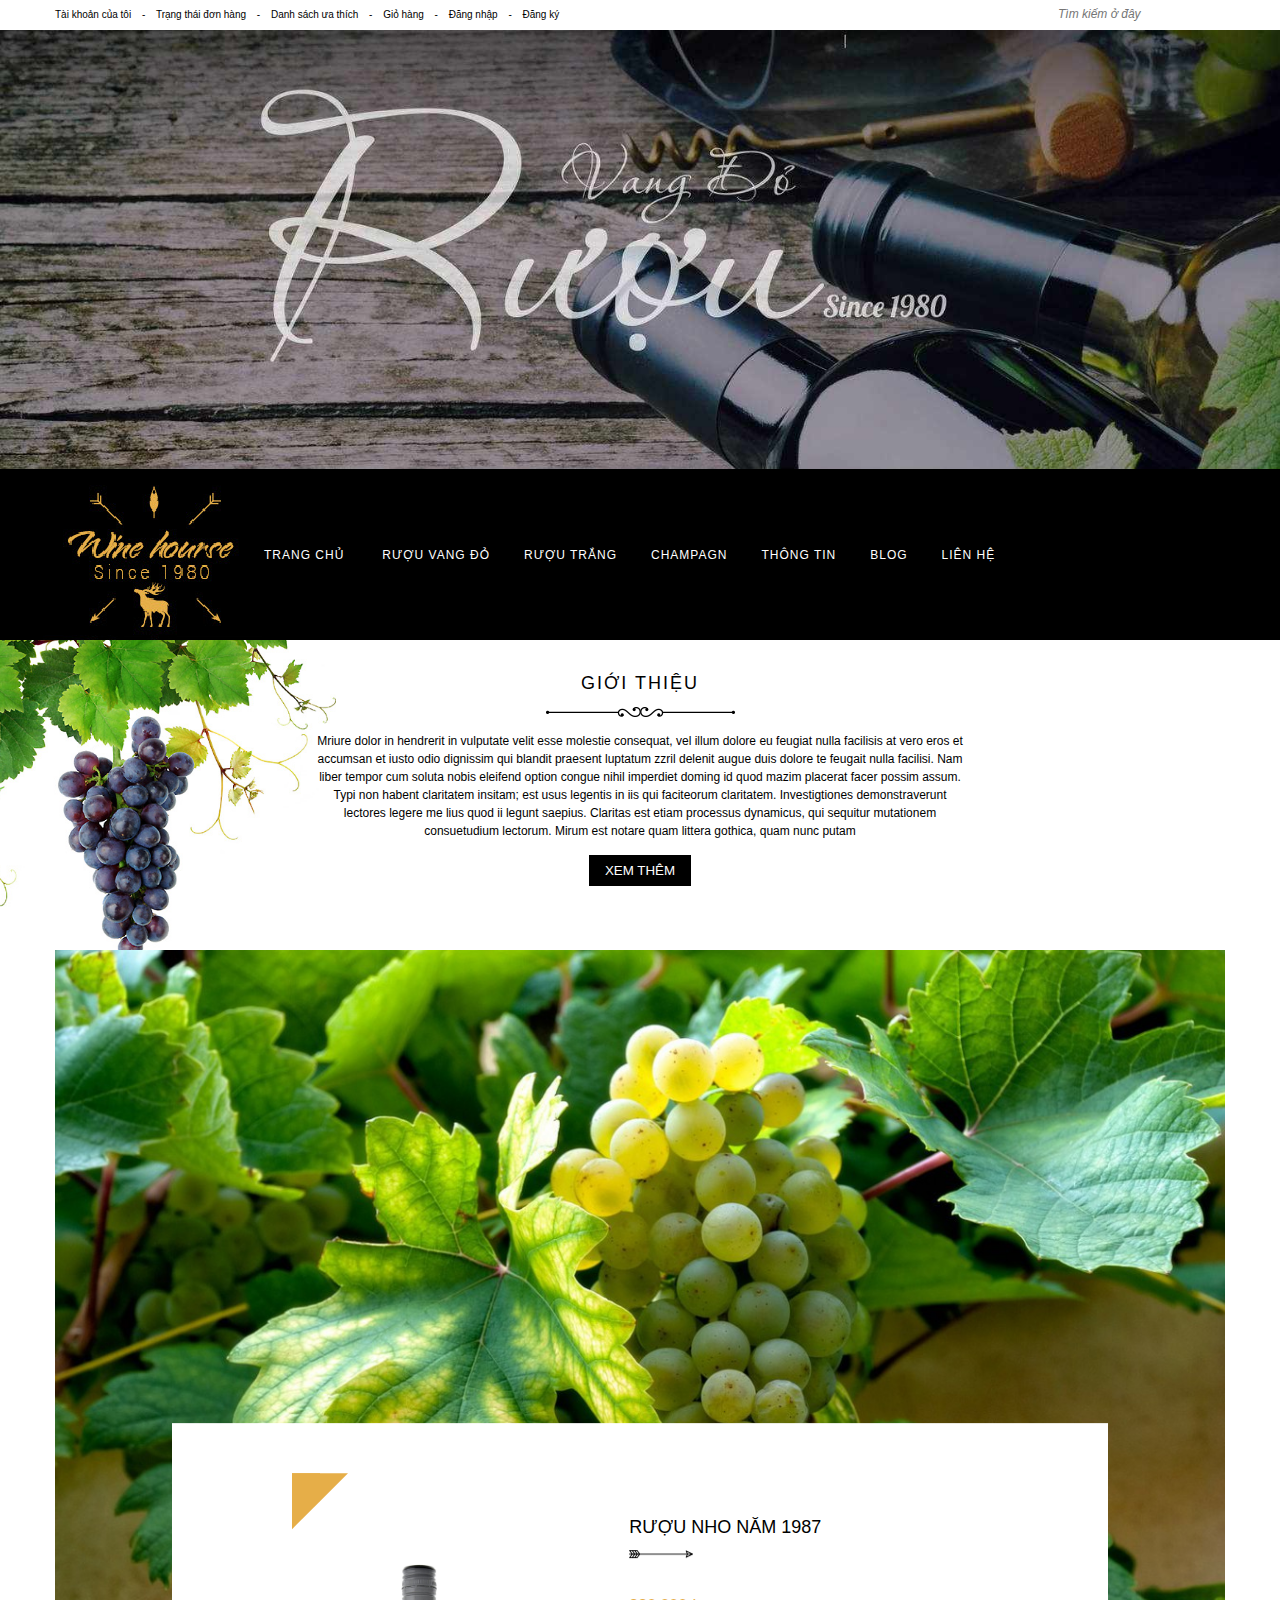
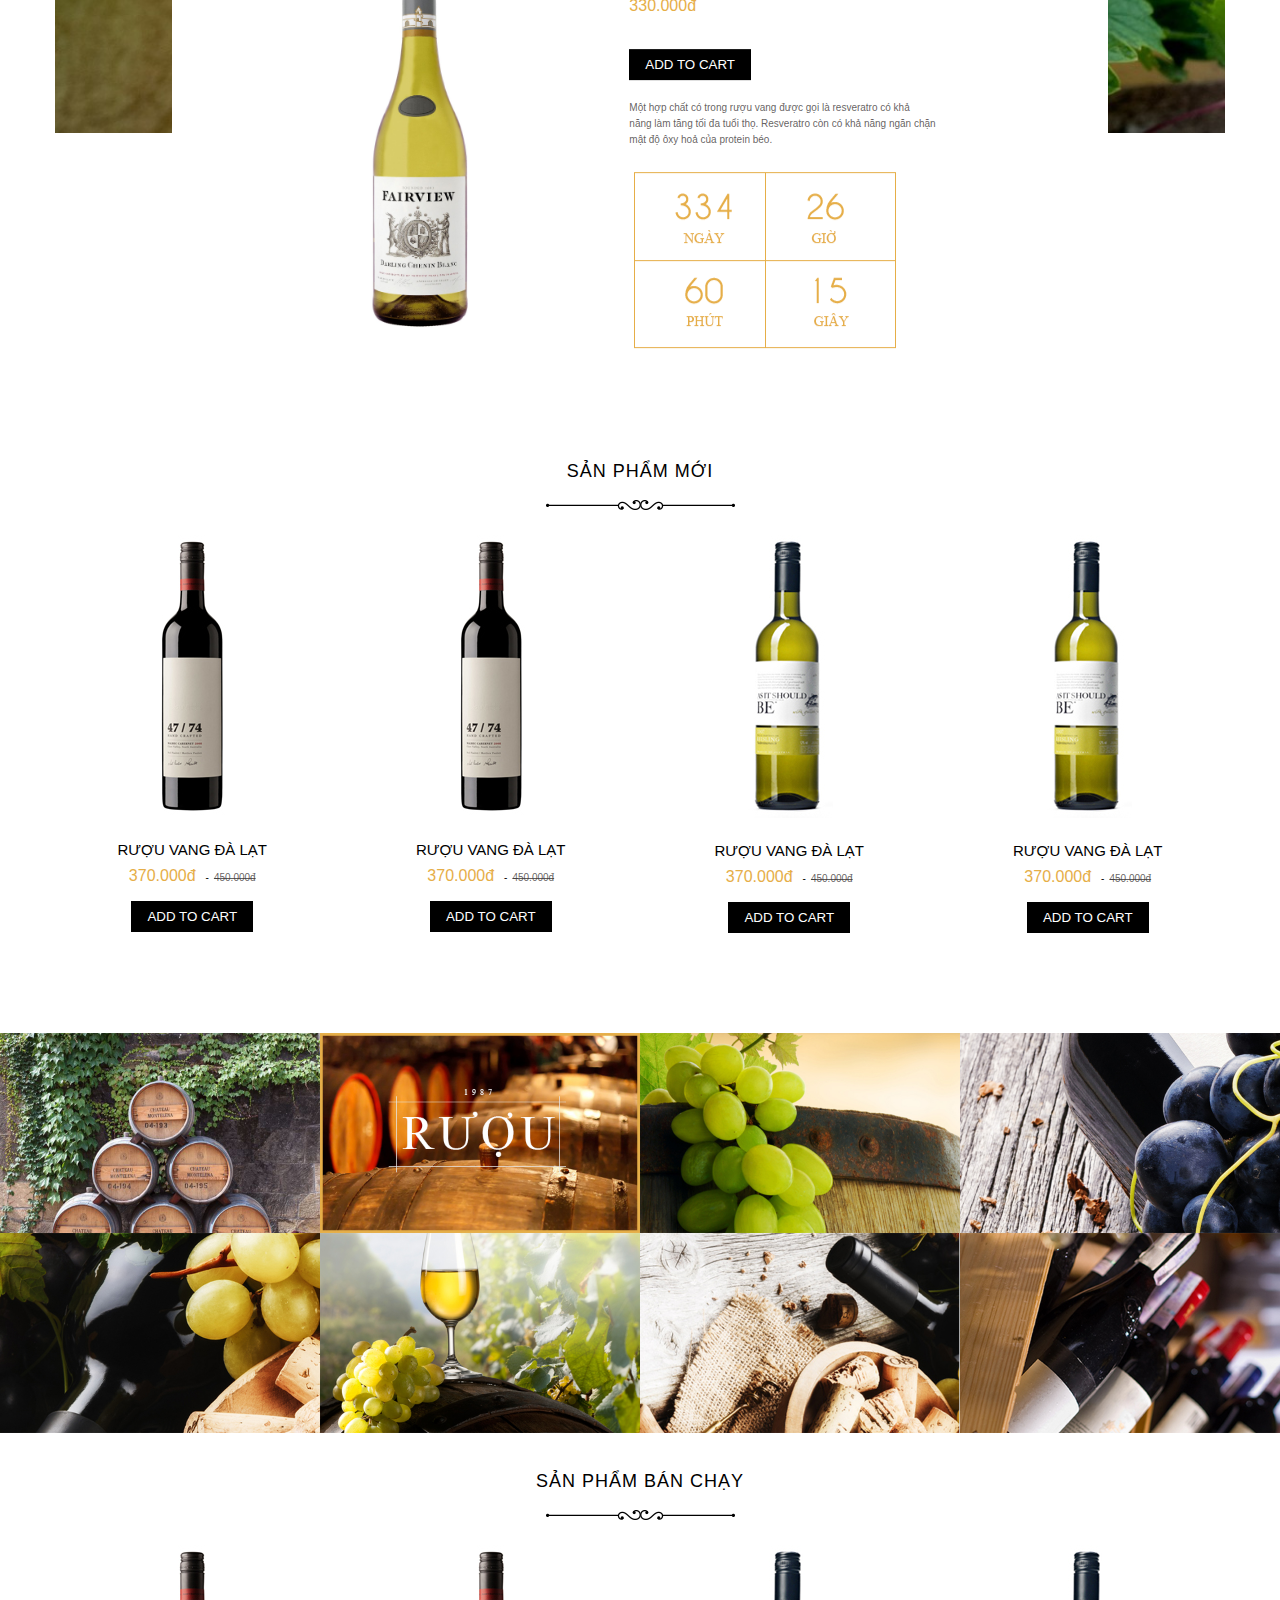
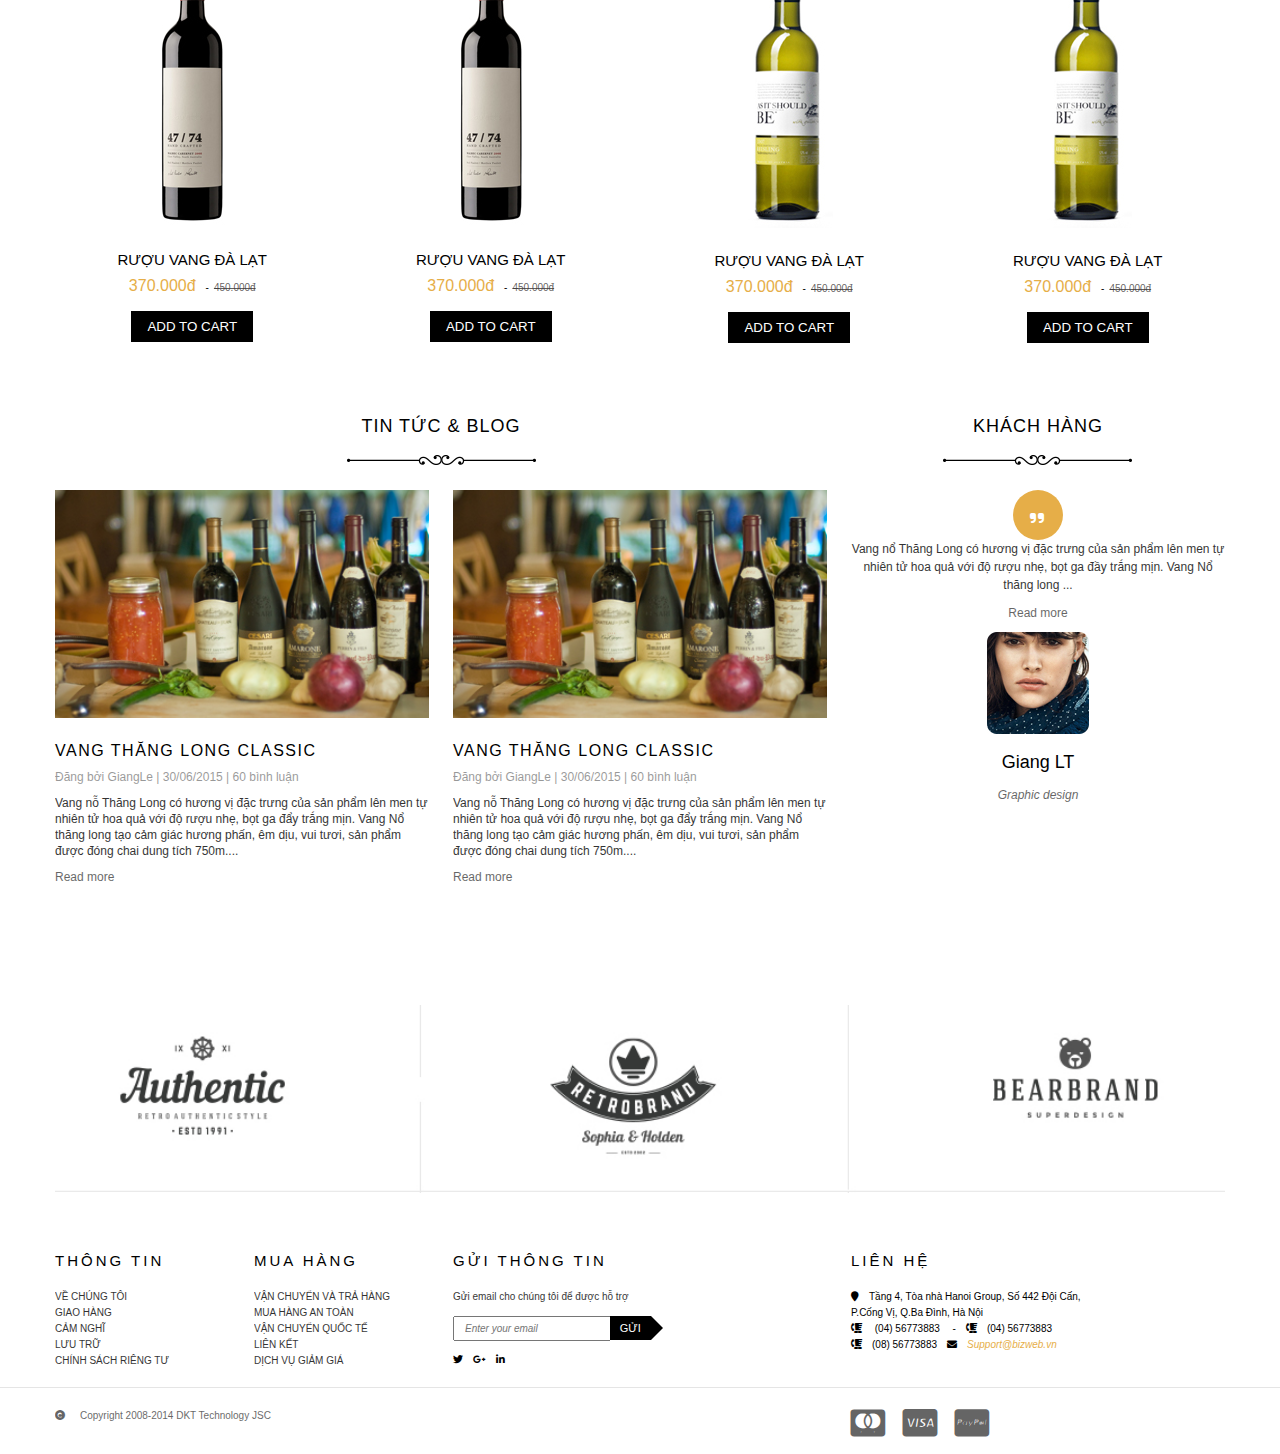
<file: index.html>
<!DOCTYPE html>
<html lang="en">
  <head>
    <meta charset="UTF-8">
    <meta name="viewport" content="width=device-width, initial-scale=1.0">
    <link rel="stylesheet" href="./assets/css/reset.css">
    <link rel="stylesheet" href="./assets/css/grid.css">
    <link rel="stylesheet" href="./assets/css/style.css">
    <link rel="stylesheet" href="./assets/sass/style.scss">
    <link rel="stylesheet" href="assets/font/fontawesome-free-5.15.3-web/css/all.min.css">
    <link rel="stylesheet" href="https://cdnjs.cloudflare.com/ajax/libs/font-awesome/6.4.2/css/all.min.css">
    <title>Document</title>
  </head>
  <body> 
    <header>
      <div class="grid wide header">
        <ul class="header-navbar">
          <li class="header-navbar-item"><a>Tài khoản của tôi</a></li>
          <li class="header-navbar-item"> <a>Trạng thái đơn hàng </a></li>
          <li class="header-navbar-item active"> <a>Danh sách ưa thích</a></li>
          <li class="header-navbar-item"> <a>Giỏ hàng </a></li>
          <li class="header-navbar-item"> <a>Đăng nhập </a></li>
          <li class="header-navbar-item"> <a>Đăng ký</a></li>
        </ul>
        <div class="header-navbar-search"> 
          <input class="header-navbar-search-input" type="text" placeholder="Tìm kiếm ở đây"><i class="header-icon fa-solid fa-magnifying-glass"></i>
        </div>
      </div>
    </header>
    <div class="slider"><img class="slider_img" src="./assets/images/sliderhome1.jpg" alt=""></div>
    <div class="navbar">   
      <div class="grid wide">
        <div class="row"><img class="navbar-img" src="./assets/images/logofake.png" alt="">
          <ul class="navbar-list"><a class="navbar-list-link">
              <li class="navbar-item">Trang chủ</li></a><a class="navbar-list-link">
              <li class="navbar-item">Rượu vang đỏ
                <div class="navbar-item-hover">
                  <ul class="item-lists"> 
                    <li class="item-list-item"><a class="item-list-item-link">Rượu Chivas</a></li>
                    <li class="item-list-item"><a class="item-list-item-link">Hàng độc - Rượu độc đáo</a></li>
                    <li class="item-list-item"><a class="item-list-item-link">Johnnie Walker</a></li>
                    <li class="item-list-item"><a class="item-list-item-link">Rượu Whisky</a></li>
                    <li class="item-list-item"><a class="item-list-item-link">Rượu Renny Martin</a></li>
                    <li class="item-list-item"><a class="item-list-item-link">Rượu Glenmorangie</a></li>
                  </ul>
                  <ul class="item-lists">
                    <li class="item-list-item"><a class="item-list-item-link">Rượu Chivas</a></li>
                    <li class="item-list-item"><a class="item-list-item-link">Hàng độc - Rượu độc đáo</a></li>
                    <li class="item-list-item"><a class="item-list-item-link">Johnnie Walker</a></li>
                    <li class="item-list-item"><a class="item-list-item-link">Rượu Whisky</a></li>
                    <li class="item-list-item"><a class="item-list-item-link">Rượu Renny Martin</a></li>
                    <li class="item-list-item"><a class="item-list-item-link">Rượu Glenmorangie</a></li>
                  </ul>
                  <ul class="item-lists">
                    <li class="item-list-item"><a class="item-list-item-link">Rượu Chivas</a></li>
                    <li class="item-list-item"><a class="item-list-item-link">Hàng độc - Rượu độc đáo</a></li>
                    <li class="item-list-item"><a class="item-list-item-link">Johnnie Walker</a></li>
                    <li class="item-list-item"><a class="item-list-item-link">Rượu Whisky</a></li>
                    <li class="item-list-item"><a class="item-list-item-link">Rượu Renny Martin</a></li>
                    <li class="item-list-item"><a class="item-list-item-link">Rượu Glenmorangie</a></li>
                  </ul>
                  <div class="item-img"><img src="./assets/images/navbar.jpg"></div>
                </div>
              </li></a><a class="navbar-list-link">
              <li class="navbar-item">Rượu trắng</li></a><a class="navbar-list-link">
              <li class="navbar-item">Champagn</li></a><a class="navbar-list-link">
              <li class="navbar-item">Thông tin</li></a><a class="navbar-list-link">
              <li class="navbar-item">Blog</li></a><a class="navbar-list-link">
              <li class="navbar-item">Liên hệ</li></a></ul>
        </div>
      </div>
    </div>
    <div class="content">   
      <div class="introduce">
        <div class="heading">Giới thiệu</div><img class="introduce-img-logo" src="./assets/images/title-dark.png" alt="">
        <p>Mriure dolor in hendrerit in vulputate velit esse molestie consequat, vel illum dolore eu feugiat nulla facilisis at vero eros et accumsan et iusto odio dignissim qui blandit praesent luptatum zzril delenit augue duis dolore te feugait nulla facilisi. Nam liber tempor cum soluta nobis eleifend option congue nihil imperdiet doming id quod mazim placerat facer possim assum. Typi non habent claritatem insitam; est usus legentis in iis qui faciteorum claritatem. Investigtiones demonstraverunt lectores legere me lius quod ii legunt saepius. Claritas est etiam processus dynamicus, qui sequitur mutationem consuetudium lectorum. Mirum est notare quam littera gothica, quam nunc putam</p><img class="introduce-img" src="./assets/images/product.jpg" alt="">
        <button class="btn-primary">XEM THÊM</button>
      </div>
      <div class="sale">
        <div class="grid wide">
          <div class="sale-content">     <img class="sale-content-img" src="./assets/images/introduce-2.jpg" alt="">
            <div class="sale-content-product">
              <div class="sale-content-product-new"><img class="sale-content-product-review-img" src="./assets/images/product1-home.jpg" alt=""></div>
              <div class="sale-content-product-review"> 
                <h2 class="page-heading">rượu nho năm 1987</h2><img class="page-heading-img" src="./assets/images/titleleft-dark.png" alt=""/>
                <p class="portfolio-price">330.000đ</p>
                <button class="btn-primary btn-content">ADD TO CART</button>
                <p class="portfolio-desc content">Một hợp chất có trong rượu vang được gọi là resveratro có khả <br> năng làm tăng tối đa tuổi thọ. Resveratro còn có khả năng ngăn chặn <br> mật độ ôxy hoả của protein béo.</p><img src="./assets/images/2_home.png" alt="">
              </div>
            </div>
          </div>
        </div>
      </div>
      <div class="introduce no1">
        <h2 class="page-heading verC">Sản phẩm mới</h2><img class="page-heading-img" src="./assets/images/title-dark.png" alt=""/>
      </div>
      <div class="grid wide"> 
        <div class="row">   
          <div class="col l-3"> 
            <div class="product">   
              <div class="product-img"><img src="./assets/images/product212.jpg" alt=""/></div>
              <h2 class="product-name">RƯỢU VANG ĐÀ LẠT</h2>
              <div class="product-price"> <span class="product-price-current">370.000đ</span><span>-</span><span class="product-price-old">450.000đ</span></div>
              <button class="btn-primary">ADD TO CART</button>
            </div>
          </div>
          <div class="col l-3"> 
            <div class="product">   
              <div class="product-img"><img src="./assets/images/product212.jpg" alt=""/></div>
              <h2 class="product-name">RƯỢU VANG ĐÀ LẠT</h2>
              <div class="product-price"> <span class="product-price-current">370.000đ</span><span>-</span><span class="product-price-old">450.000đ</span></div>
              <button class="btn-primary">ADD TO CART</button>
            </div>
          </div>
          <div class="col l-3"> 
            <div class="product">   
              <div class="product-img"><img src="./assets/images/product213.jpg" alt=""/></div>
              <h2 class="product-name">RƯỢU VANG ĐÀ LẠT</h2>
              <div class="product-price"> <span class="product-price-current">370.000đ</span><span>-</span><span class="product-price-old">450.000đ</span></div>
              <button class="btn-primary">ADD TO CART</button>
            </div>
          </div>
          <div class="col l-3"> 
            <div class="product">   
              <div class="product-img"><img src="./assets/images/product213.jpg" alt=""/></div>
              <h2 class="product-name">RƯỢU VANG ĐÀ LẠT</h2>
              <div class="product-price"> <span class="product-price-current">370.000đ</span><span>-</span><span class="product-price-old">450.000đ</span></div>
              <button class="btn-primary">ADD TO CART</button>
            </div>
          </div>
        </div>
      </div><img class="img-all" src="./assets/images/Static Block.jpg">
      <div class="introduce">
        <h2 class="page-heading verC">sản phẩm bán chạy</h2><img class="page-heading-img" src="./assets/images/title-dark.png" alt=""/>
      </div>
      <div class="grid wide"> 
        <div class="row">   
          <div class="col l-3"> 
            <div class="product">   
              <div class="product-img"><img src="./assets/images/product212.jpg" alt=""/></div>
              <h2 class="product-name">RƯỢU VANG ĐÀ LẠT</h2>
              <div class="product-price"> <span class="product-price-current">370.000đ</span><span>-</span><span class="product-price-old">450.000đ</span></div>
              <button class="btn-primary">ADD TO CART</button>
            </div>
          </div>
          <div class="col l-3"> 
            <div class="product">   
              <div class="product-img"><img src="./assets/images/product212.jpg" alt=""/></div>
              <h2 class="product-name">RƯỢU VANG ĐÀ LẠT</h2>
              <div class="product-price"> <span class="product-price-current">370.000đ</span><span>-</span><span class="product-price-old">450.000đ</span></div>
              <button class="btn-primary">ADD TO CART</button>
            </div>
          </div>
          <div class="col l-3"> 
            <div class="product">   
              <div class="product-img"><img src="./assets/images/product213.jpg" alt=""/></div>
              <h2 class="product-name">RƯỢU VANG ĐÀ LẠT</h2>
              <div class="product-price"> <span class="product-price-current">370.000đ</span><span>-</span><span class="product-price-old">450.000đ</span></div>
              <button class="btn-primary">ADD TO CART</button>
            </div>
          </div>
          <div class="col l-3"> 
            <div class="product">   
              <div class="product-img"><img src="./assets/images/product213.jpg" alt=""/></div>
              <h2 class="product-name">RƯỢU VANG ĐÀ LẠT</h2>
              <div class="product-price"> <span class="product-price-current">370.000đ</span><span>-</span><span class="product-price-old">450.000đ</span></div>
              <button class="btn-primary">ADD TO CART</button>
            </div>
          </div>
        </div>
      </div>
      <div class="grid wide"> 
        <div class="row">
          <div class="col l-8">
            <div class="introduce">
              <h2 class="page-heading verC">Tin tức &amp; Blog</h2><img class="page-heading-img" src="./assets/images/title-dark.png" alt=""/>
            </div>
            <div class="row"> 
              <div class="col l-6">
                <div class="blog"> <img class="blog-img" src="./assets/images/blog2.jpg" alt=""/>
                  <h2 class="blog-heading">VANG THĂNG LONG CLASSIC </h2>
                  <p class="blog-sub-heading">Đăng bởi GiangLe | 30/06/2015 | 60 bình luận </p>
                  <p class="blog-description">Vang nỗ Thăng Long có hương vị đặc trưng của sản phẩm lên men tự nhiên tử hoa quả với độ rượu nhẹ, bọt ga đẩy trắng mịn. Vang Nổ thăng long tạo cảm giác hương phấn, êm dịu, vui tươi, sản phẩm được đóng chai dung tích 750m....</p>
                  <p class="blog-readmore">Read more</p>
                </div>
              </div>
              <div class="col l-6">
                <div class="blog"> <img class="blog-img" src="./assets/images/blog2.jpg" alt=""/>
                  <h2 class="blog-heading">VANG THĂNG LONG CLASSIC </h2>
                  <p class="blog-sub-heading">Đăng bởi GiangLe | 30/06/2015 | 60 bình luận </p>
                  <p class="blog-description">Vang nỗ Thăng Long có hương vị đặc trưng của sản phẩm lên men tự nhiên tử hoa quả với độ rượu nhẹ, bọt ga đẩy trắng mịn. Vang Nổ thăng long tạo cảm giác hương phấn, êm dịu, vui tươi, sản phẩm được đóng chai dung tích 750m....</p>
                  <p class="blog-readmore">Read more</p>
                </div>
              </div>
            </div>
          </div>
          <div class="col l-4">
            <div class="introduce">
              <h2 class="page-heading verC">Khách hàng</h2><img class="page-heading-img" src="./assets/images/title-dark.png" alt=""/>
              <div class="blog-heading-icon"> 
                <div class="blog-icon-primary"> </div><i class="blog-subb-icon fa-solid fa-quote-right"></i>
              </div>
              <p class="blog-description des">Vang nổ Thăng Long có hương vị đặc trưng của sản phẩm lên men tự nhiên tử hoa quả với độ rượu nhẹ, bọt ga đầy trắng mịn. Vang Nổ thăng long ...                             </p>
              <p class="blog-readmore">Read more</p>
              <div class="img-author"> <img src="./assets/images/author1.jpg" alt=""></div>
              <p class="author-name">Giang LT </p>
              <p class="blog-readmore name-athor">Graphic design</p>
              <div class="loading-icon"> 
                <div class="blog-icon-next">                          </div>
                <div class="blog-icon-next">                          </div>
                <div class="blog-icon-next">                          </div>
              </div>
            </div>
          </div>
        </div>
      </div>
    </div>
    <footer class="footer"> 
      <div class="footer-main">
        <div class="grid wide"> <img class="footer-img" src="./assets/images/img_footer1.jpg" alt="">
          <div class="footer-content">
            <div class="row">
              <div class="col l-2 m-12 c-12">
                <h2 class="footer-content-heading">Thông tin</h2>
                <div class="footer-content-text">Về chúng tôi</div>
                <div class="footer-content-text">Giao hàng </div>
                <div class="footer-content-text">Cảm nghĩ</div>
                <div class="footer-content-text">Lưu trữ</div>
                <div class="footer-content-text">Chính sách riêng tư</div>
              </div>
              <div class="col l-2 m-12 c-12">
                <h2 class="footer-content-heading">Mua hàng</h2>
                <div class="footer-content-text">Vận chuyển và trả hàng</div>
                <div class="footer-content-text">Mua hàng an toàn </div>
                <div class="footer-content-text">Vận chuyển quốc tế</div>
                <div class="footer-content-text">Liên kết </div>
                <div class="footer-content-text">Dịch vụ giảm giá</div>
              </div>
              <div class="col l-4 m-12 c-12">
                <h2 class="footer-content-heading">Gửi thông tin</h2>
                <div class="footer-content-text-email">Gửi email cho chúng tôi để được hỗ trợ</div>
                <div class="footer-content-email">
                  <input class="footer-content-input" type="email" placeholder="Enter your email">
                  <button class="emaill-btn">GỬI</button>
                </div>
                <div class="footer-content-icons"><a><i class="fa-brands fa-twitter footer-content-icon"></i></a><a><i class="fa-brands fa-google-plus-g footer-content-icon"></i></a><a><i class="fa-brands fa-linkedin-in footer-content-icon"></i></a></div>
              </div>
              <div class="col l-4 m-12 c-12">
                <h2 class="footer-content-heading">Liên hệ</h2>
                <div class="footer-contact"><i class="fa-sharp fa-solid fa-location-pin footer-content-icon-social"></i><span class="footer-contact-text">Tầng 4, Tòa nhà Hanoi Group, Số 442 Đội Cấn,<br> P.Cống Vị, Q.Ba Đình, Hà Nội</span></div>
                <div class="footer-contact"><i class="fa-solid fa-blender-phone footer-content-icon-social"></i> <span class="footer-contact-text">(04) 56773883 </span><span class="footer-contact-hyphen">-</span><i class="fa-solid fa-blender-phone footer-content-icon-social"></i><span class="footer-contact-text">(04) 56773883</span></div>
                <div class="footer-contact"><i class="fa-solid fa-blender-phone footer-content-icon"></i><span class="footer-contact-text">(08) 56773883</span><i class="fa-solid fa-envelope footer-content-icon"></i><a class="footer-contact-link">Support@bizweb.vn</a></div>
              </div>
            </div>
          </div>
        </div>
      </div>
      <div class="footer-end"> 
        <div class="footer-end-content">
          <div class="grid wide"> 
            <div class="row">
              <div class="col l-8 m-12 c-12"><i class="footer-end-icon-copy fa-solid fa-copyright"></i><span class="footer-end-text">Copyright 2008-2014 DKT Technology JSC</span></div>
              <div class="col l-4 m-12 c-12"><i class="footer-end-icon fa-solid fa-brands fa-cc-mastercard"></i>
<i class="footer-end-icon fa-solid fa-brands fa-cc-visa"></i>
<i class="footer-end-icon fa-solid fa-brands fa-cc-paypal"></i>
              </div>
            </div>
          </div>
        </div>
      </div>
    </footer>
  </body>
</html>
</file>
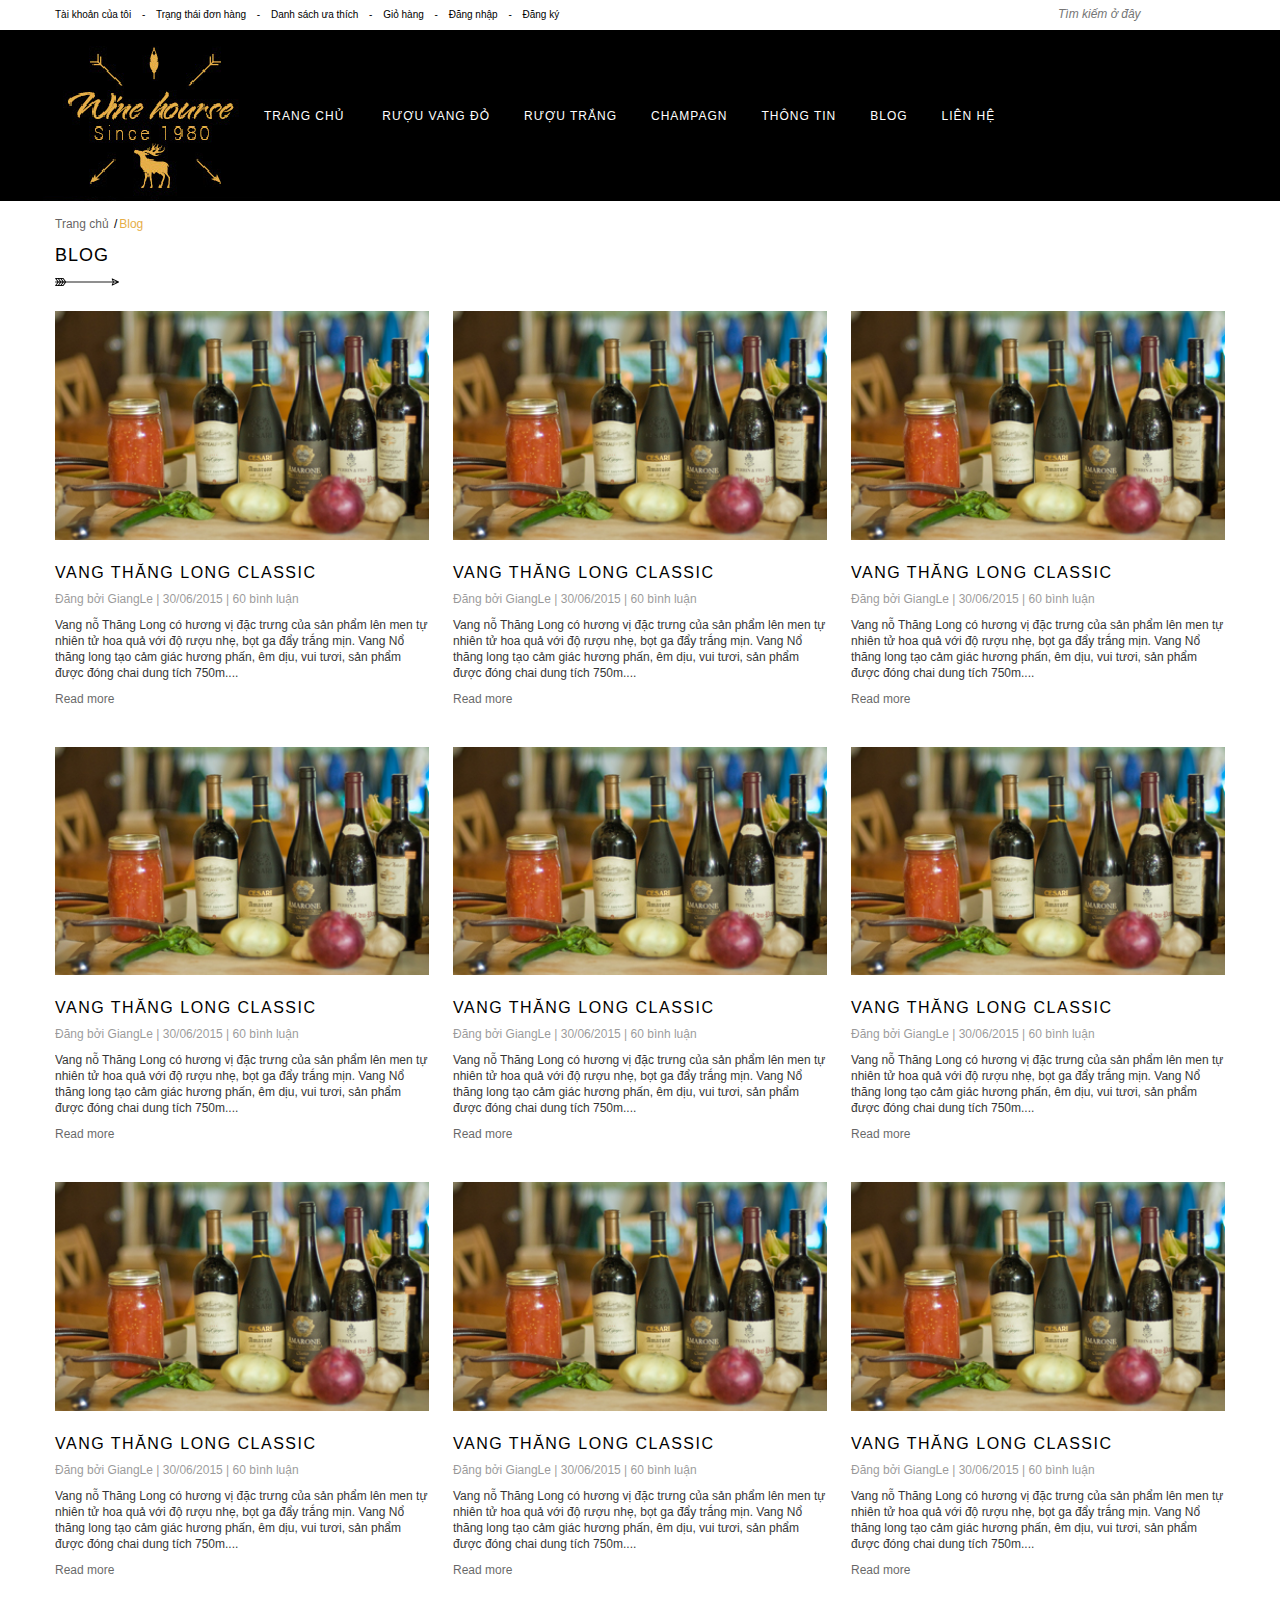
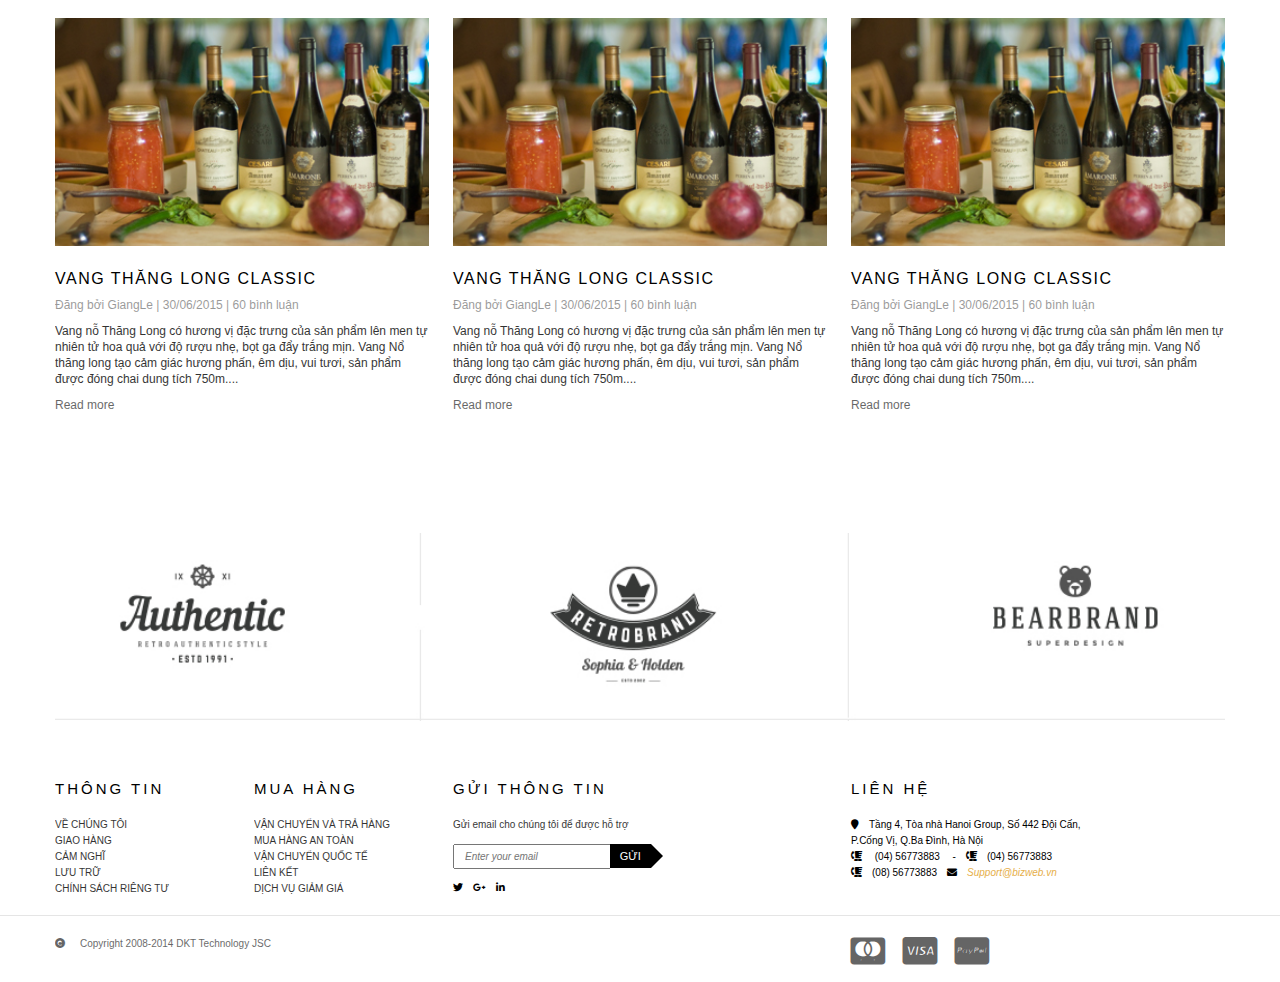
<file: blog.html>
<!DOCTYPE html>
<html lang="en">
  <head>
    <meta charset="UTF-8">
    <meta name="viewport" content="width=device-width, initial-scale=1.0"><link rel="stylesheet" href="./assets/css/reset.css">
<link rel="stylesheet" href="./assets/css/grid.css">
<link rel="stylesheet" href="./assets/css/style.css">
<link rel="stylesheet" href="./assets/sass/style.scss">
<link rel="stylesheet" href="./assets/sass/blog.scss">
<link rel="stylesheet" href="assets/font/fontawesome-free-5.15.3-web/css/all.min.css">
<link rel="stylesheet" href="https://cdnjs.cloudflare.com/ajax/libs/font-awesome/6.4.2/css/all.min.css">
    <title>Document</title>
  </head>
  <body>
    <header>
      <div class="grid wide header">
        <ul class="header-navbar">
          <li class="header-navbar-item"><a>Tài khoản của tôi</a></li>
          <li class="header-navbar-item"> <a>Trạng thái đơn hàng </a></li>
          <li class="header-navbar-item active"> <a>Danh sách ưa thích</a></li>
          <li class="header-navbar-item"> <a>Giỏ hàng </a></li>
          <li class="header-navbar-item"> <a>Đăng nhập </a></li>
          <li class="header-navbar-item"> <a>Đăng ký</a></li>
        </ul>
        <div class="header-navbar-search"> 
          <input class="header-navbar-search-input" type="text" placeholder="Tìm kiếm ở đây"><i class="header-icon fa-solid fa-magnifying-glass"></i>
        </div>
      </div>
    </header>
    <div class="navbar">   
      <div class="grid wide">
        <div class="row"><img class="navbar-img" src="./assets/images/logofake.png" alt="">
          <ul class="navbar-list"><a class="navbar-list-link">
              <li class="navbar-item">Trang chủ</li></a><a class="navbar-list-link">
              <li class="navbar-item">Rượu vang đỏ
                <div class="navbar-item-hover">
                  <ul class="item-lists"> 
                    <li class="item-list-item"><a class="item-list-item-link">Rượu Chivas</a></li>
                    <li class="item-list-item"><a class="item-list-item-link">Hàng độc - Rượu độc đáo</a></li>
                    <li class="item-list-item"><a class="item-list-item-link">Johnnie Walker</a></li>
                    <li class="item-list-item"><a class="item-list-item-link">Rượu Whisky</a></li>
                    <li class="item-list-item"><a class="item-list-item-link">Rượu Renny Martin</a></li>
                    <li class="item-list-item"><a class="item-list-item-link">Rượu Glenmorangie</a></li>
                  </ul>
                  <ul class="item-lists">
                    <li class="item-list-item"><a class="item-list-item-link">Rượu Chivas</a></li>
                    <li class="item-list-item"><a class="item-list-item-link">Hàng độc - Rượu độc đáo</a></li>
                    <li class="item-list-item"><a class="item-list-item-link">Johnnie Walker</a></li>
                    <li class="item-list-item"><a class="item-list-item-link">Rượu Whisky</a></li>
                    <li class="item-list-item"><a class="item-list-item-link">Rượu Renny Martin</a></li>
                    <li class="item-list-item"><a class="item-list-item-link">Rượu Glenmorangie</a></li>
                  </ul>
                  <ul class="item-lists">
                    <li class="item-list-item"><a class="item-list-item-link">Rượu Chivas</a></li>
                    <li class="item-list-item"><a class="item-list-item-link">Hàng độc - Rượu độc đáo</a></li>
                    <li class="item-list-item"><a class="item-list-item-link">Johnnie Walker</a></li>
                    <li class="item-list-item"><a class="item-list-item-link">Rượu Whisky</a></li>
                    <li class="item-list-item"><a class="item-list-item-link">Rượu Renny Martin</a></li>
                    <li class="item-list-item"><a class="item-list-item-link">Rượu Glenmorangie</a></li>
                  </ul>
                  <div class="item-img"><img src="./assets/images/navbar.jpg"></div>
                </div>
              </li></a><a class="navbar-list-link">
              <li class="navbar-item">Rượu trắng</li></a><a class="navbar-list-link">
              <li class="navbar-item">Champagn</li></a><a class="navbar-list-link">
              <li class="navbar-item">Thông tin</li></a><a class="navbar-list-link">
              <li class="navbar-item">Blog</li></a><a class="navbar-list-link">
              <li class="navbar-item">Liên hệ</li></a></ul>
        </div>
      </div>
    </div>
    <div class="grid wide"> 
      <div class="page">  <span class="page1">Trang chủ </span><span class="slashmark">/</span><span class="page2">Blog</span></div>
      <h2 class="page-heading verC">blog</h2><img class="page-heading-img" src="./assets/images/titleleft-dark.png" alt=""/>
      <div class="row">   
        <div class="col l-4"> 
          <div class="blog"> <img class="blog-img" src="./assets/images/blog2.jpg" alt=""/>
            <h2 class="blog-heading">VANG THĂNG LONG CLASSIC </h2>
            <p class="blog-sub-heading">Đăng bởi GiangLe | 30/06/2015 | 60 bình luận </p>
            <p class="blog-description">Vang nỗ Thăng Long có hương vị đặc trưng của sản phẩm lên men tự nhiên tử hoa quả với độ rượu nhẹ, bọt ga đẩy trắng mịn. Vang Nổ thăng long tạo cảm giác hương phấn, êm dịu, vui tươi, sản phẩm được đóng chai dung tích 750m....</p>
            <p class="blog-readmore">Read more</p>
          </div>
        </div>
        <div class="col l-4"> 
          <div class="blog"> <img class="blog-img" src="./assets/images/blog2.jpg" alt=""/>
            <h2 class="blog-heading">VANG THĂNG LONG CLASSIC </h2>
            <p class="blog-sub-heading">Đăng bởi GiangLe | 30/06/2015 | 60 bình luận </p>
            <p class="blog-description">Vang nỗ Thăng Long có hương vị đặc trưng của sản phẩm lên men tự nhiên tử hoa quả với độ rượu nhẹ, bọt ga đẩy trắng mịn. Vang Nổ thăng long tạo cảm giác hương phấn, êm dịu, vui tươi, sản phẩm được đóng chai dung tích 750m....</p>
            <p class="blog-readmore">Read more</p>
          </div>
        </div>
        <div class="col l-4"> 
          <div class="blog"> <img class="blog-img" src="./assets/images/blog2.jpg" alt=""/>
            <h2 class="blog-heading">VANG THĂNG LONG CLASSIC </h2>
            <p class="blog-sub-heading">Đăng bởi GiangLe | 30/06/2015 | 60 bình luận </p>
            <p class="blog-description">Vang nỗ Thăng Long có hương vị đặc trưng của sản phẩm lên men tự nhiên tử hoa quả với độ rượu nhẹ, bọt ga đẩy trắng mịn. Vang Nổ thăng long tạo cảm giác hương phấn, êm dịu, vui tươi, sản phẩm được đóng chai dung tích 750m....</p>
            <p class="blog-readmore">Read more</p>
          </div>
        </div>
        <div class="col l-4"> 
          <div class="blog"> <img class="blog-img" src="./assets/images/blog2.jpg" alt=""/>
            <h2 class="blog-heading">VANG THĂNG LONG CLASSIC </h2>
            <p class="blog-sub-heading">Đăng bởi GiangLe | 30/06/2015 | 60 bình luận </p>
            <p class="blog-description">Vang nỗ Thăng Long có hương vị đặc trưng của sản phẩm lên men tự nhiên tử hoa quả với độ rượu nhẹ, bọt ga đẩy trắng mịn. Vang Nổ thăng long tạo cảm giác hương phấn, êm dịu, vui tươi, sản phẩm được đóng chai dung tích 750m....</p>
            <p class="blog-readmore">Read more</p>
          </div>
        </div>
        <div class="col l-4"> 
          <div class="blog"> <img class="blog-img" src="./assets/images/blog2.jpg" alt=""/>
            <h2 class="blog-heading">VANG THĂNG LONG CLASSIC </h2>
            <p class="blog-sub-heading">Đăng bởi GiangLe | 30/06/2015 | 60 bình luận </p>
            <p class="blog-description">Vang nỗ Thăng Long có hương vị đặc trưng của sản phẩm lên men tự nhiên tử hoa quả với độ rượu nhẹ, bọt ga đẩy trắng mịn. Vang Nổ thăng long tạo cảm giác hương phấn, êm dịu, vui tươi, sản phẩm được đóng chai dung tích 750m....</p>
            <p class="blog-readmore">Read more</p>
          </div>
        </div>
        <div class="col l-4"> 
          <div class="blog"> <img class="blog-img" src="./assets/images/blog2.jpg" alt=""/>
            <h2 class="blog-heading">VANG THĂNG LONG CLASSIC </h2>
            <p class="blog-sub-heading">Đăng bởi GiangLe | 30/06/2015 | 60 bình luận </p>
            <p class="blog-description">Vang nỗ Thăng Long có hương vị đặc trưng của sản phẩm lên men tự nhiên tử hoa quả với độ rượu nhẹ, bọt ga đẩy trắng mịn. Vang Nổ thăng long tạo cảm giác hương phấn, êm dịu, vui tươi, sản phẩm được đóng chai dung tích 750m....</p>
            <p class="blog-readmore">Read more</p>
          </div>
        </div>
        <div class="col l-4"> 
          <div class="blog"> <img class="blog-img" src="./assets/images/blog2.jpg" alt=""/>
            <h2 class="blog-heading">VANG THĂNG LONG CLASSIC </h2>
            <p class="blog-sub-heading">Đăng bởi GiangLe | 30/06/2015 | 60 bình luận </p>
            <p class="blog-description">Vang nỗ Thăng Long có hương vị đặc trưng của sản phẩm lên men tự nhiên tử hoa quả với độ rượu nhẹ, bọt ga đẩy trắng mịn. Vang Nổ thăng long tạo cảm giác hương phấn, êm dịu, vui tươi, sản phẩm được đóng chai dung tích 750m....</p>
            <p class="blog-readmore">Read more</p>
          </div>
        </div>
        <div class="col l-4"> 
          <div class="blog"> <img class="blog-img" src="./assets/images/blog2.jpg" alt=""/>
            <h2 class="blog-heading">VANG THĂNG LONG CLASSIC </h2>
            <p class="blog-sub-heading">Đăng bởi GiangLe | 30/06/2015 | 60 bình luận </p>
            <p class="blog-description">Vang nỗ Thăng Long có hương vị đặc trưng của sản phẩm lên men tự nhiên tử hoa quả với độ rượu nhẹ, bọt ga đẩy trắng mịn. Vang Nổ thăng long tạo cảm giác hương phấn, êm dịu, vui tươi, sản phẩm được đóng chai dung tích 750m....</p>
            <p class="blog-readmore">Read more</p>
          </div>
        </div>
        <div class="col l-4"> 
          <div class="blog"> <img class="blog-img" src="./assets/images/blog2.jpg" alt=""/>
            <h2 class="blog-heading">VANG THĂNG LONG CLASSIC </h2>
            <p class="blog-sub-heading">Đăng bởi GiangLe | 30/06/2015 | 60 bình luận </p>
            <p class="blog-description">Vang nỗ Thăng Long có hương vị đặc trưng của sản phẩm lên men tự nhiên tử hoa quả với độ rượu nhẹ, bọt ga đẩy trắng mịn. Vang Nổ thăng long tạo cảm giác hương phấn, êm dịu, vui tươi, sản phẩm được đóng chai dung tích 750m....</p>
            <p class="blog-readmore">Read more</p>
          </div>
        </div>
        <div class="col l-4"> 
          <div class="blog"> <img class="blog-img" src="./assets/images/blog2.jpg" alt=""/>
            <h2 class="blog-heading">VANG THĂNG LONG CLASSIC </h2>
            <p class="blog-sub-heading">Đăng bởi GiangLe | 30/06/2015 | 60 bình luận </p>
            <p class="blog-description">Vang nỗ Thăng Long có hương vị đặc trưng của sản phẩm lên men tự nhiên tử hoa quả với độ rượu nhẹ, bọt ga đẩy trắng mịn. Vang Nổ thăng long tạo cảm giác hương phấn, êm dịu, vui tươi, sản phẩm được đóng chai dung tích 750m....</p>
            <p class="blog-readmore">Read more</p>
          </div>
        </div>
        <div class="col l-4"> 
          <div class="blog"> <img class="blog-img" src="./assets/images/blog2.jpg" alt=""/>
            <h2 class="blog-heading">VANG THĂNG LONG CLASSIC </h2>
            <p class="blog-sub-heading">Đăng bởi GiangLe | 30/06/2015 | 60 bình luận </p>
            <p class="blog-description">Vang nỗ Thăng Long có hương vị đặc trưng của sản phẩm lên men tự nhiên tử hoa quả với độ rượu nhẹ, bọt ga đẩy trắng mịn. Vang Nổ thăng long tạo cảm giác hương phấn, êm dịu, vui tươi, sản phẩm được đóng chai dung tích 750m....</p>
            <p class="blog-readmore">Read more</p>
          </div>
        </div>
        <div class="col l-4"> 
          <div class="blog"> <img class="blog-img" src="./assets/images/blog2.jpg" alt=""/>
            <h2 class="blog-heading">VANG THĂNG LONG CLASSIC </h2>
            <p class="blog-sub-heading">Đăng bởi GiangLe | 30/06/2015 | 60 bình luận </p>
            <p class="blog-description">Vang nỗ Thăng Long có hương vị đặc trưng của sản phẩm lên men tự nhiên tử hoa quả với độ rượu nhẹ, bọt ga đẩy trắng mịn. Vang Nổ thăng long tạo cảm giác hương phấn, êm dịu, vui tươi, sản phẩm được đóng chai dung tích 750m....</p>
            <p class="blog-readmore">Read more</p>
          </div>
        </div>
      </div>
    </div>
    <footer class="footer"> 
      <div class="footer-main">
        <div class="grid wide"> <img class="footer-img" src="./assets/images/img_footer1.jpg" alt="">
          <div class="footer-content">
            <div class="row">
              <div class="col l-2 m-12 c-12">
                <h2 class="footer-content-heading">Thông tin</h2>
                <div class="footer-content-text">Về chúng tôi</div>
                <div class="footer-content-text">Giao hàng </div>
                <div class="footer-content-text">Cảm nghĩ</div>
                <div class="footer-content-text">Lưu trữ</div>
                <div class="footer-content-text">Chính sách riêng tư</div>
              </div>
              <div class="col l-2 m-12 c-12">
                <h2 class="footer-content-heading">Mua hàng</h2>
                <div class="footer-content-text">Vận chuyển và trả hàng</div>
                <div class="footer-content-text">Mua hàng an toàn </div>
                <div class="footer-content-text">Vận chuyển quốc tế</div>
                <div class="footer-content-text">Liên kết </div>
                <div class="footer-content-text">Dịch vụ giảm giá</div>
              </div>
              <div class="col l-4 m-12 c-12">
                <h2 class="footer-content-heading">Gửi thông tin</h2>
                <div class="footer-content-text-email">Gửi email cho chúng tôi để được hỗ trợ</div>
                <div class="footer-content-email">
                  <input class="footer-content-input" type="email" placeholder="Enter your email">
                  <button class="emaill-btn">GỬI</button>
                </div>
                <div class="footer-content-icons"><a><i class="fa-brands fa-twitter footer-content-icon"></i></a><a><i class="fa-brands fa-google-plus-g footer-content-icon"></i></a><a><i class="fa-brands fa-linkedin-in footer-content-icon"></i></a></div>
              </div>
              <div class="col l-4 m-12 c-12">
                <h2 class="footer-content-heading">Liên hệ</h2>
                <div class="footer-contact"><i class="fa-sharp fa-solid fa-location-pin footer-content-icon-social"></i><span class="footer-contact-text">Tầng 4, Tòa nhà Hanoi Group, Số 442 Đội Cấn,<br> P.Cống Vị, Q.Ba Đình, Hà Nội</span></div>
                <div class="footer-contact"><i class="fa-solid fa-blender-phone footer-content-icon-social"></i> <span class="footer-contact-text">(04) 56773883 </span><span class="footer-contact-hyphen">-</span><i class="fa-solid fa-blender-phone footer-content-icon-social"></i><span class="footer-contact-text">(04) 56773883</span></div>
                <div class="footer-contact"><i class="fa-solid fa-blender-phone footer-content-icon"></i><span class="footer-contact-text">(08) 56773883</span><i class="fa-solid fa-envelope footer-content-icon"></i><a class="footer-contact-link">Support@bizweb.vn</a></div>
              </div>
            </div>
          </div>
        </div>
      </div>
      <div class="footer-end"> 
        <div class="footer-end-content">
          <div class="grid wide"> 
            <div class="row">
              <div class="col l-8 m-12 c-12"><i class="footer-end-icon-copy fa-solid fa-copyright"></i><span class="footer-end-text">Copyright 2008-2014 DKT Technology JSC</span></div>
              <div class="col l-4 m-12 c-12"><i class="footer-end-icon fa-solid fa-brands fa-cc-mastercard"></i>
<i class="footer-end-icon fa-solid fa-brands fa-cc-visa"></i>
<i class="footer-end-icon fa-solid fa-brands fa-cc-paypal"></i>
              </div>
            </div>
          </div>
        </div>
      </div>
    </footer>
  </body>
</html>
</file>
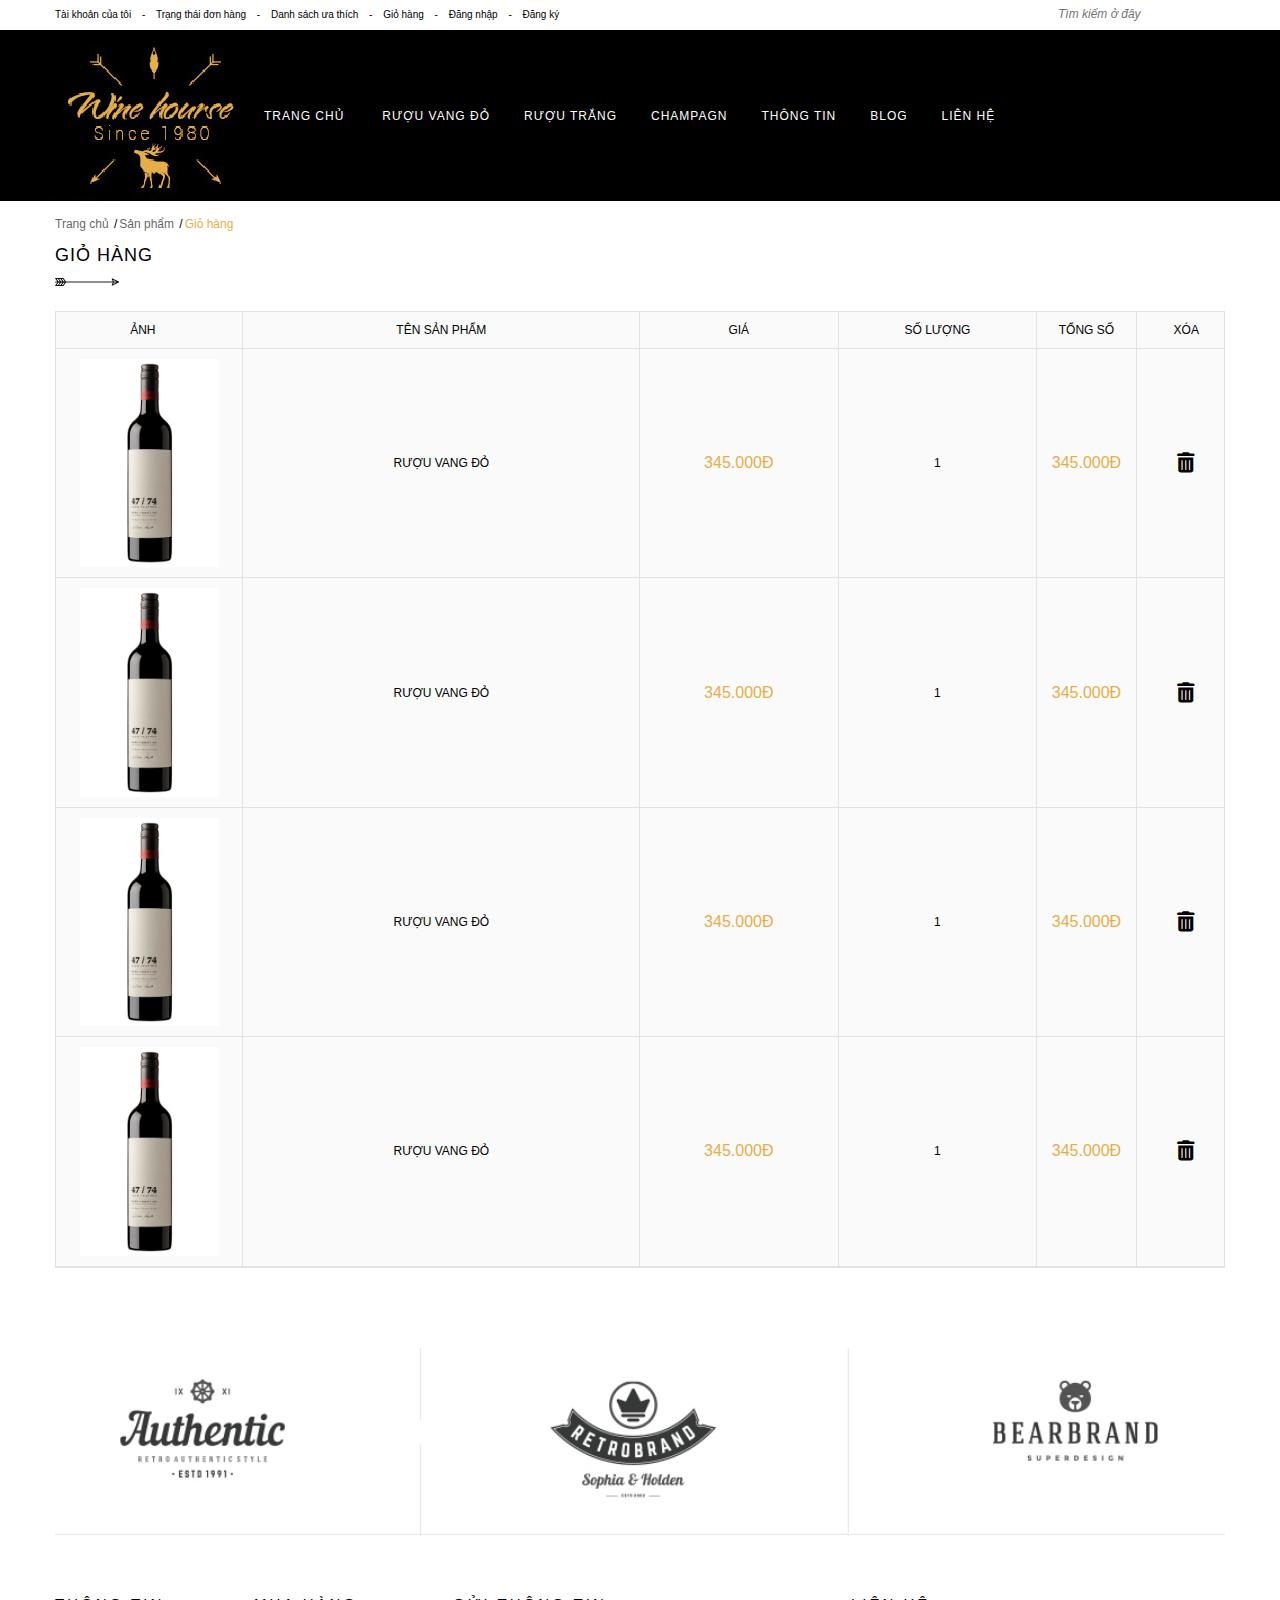
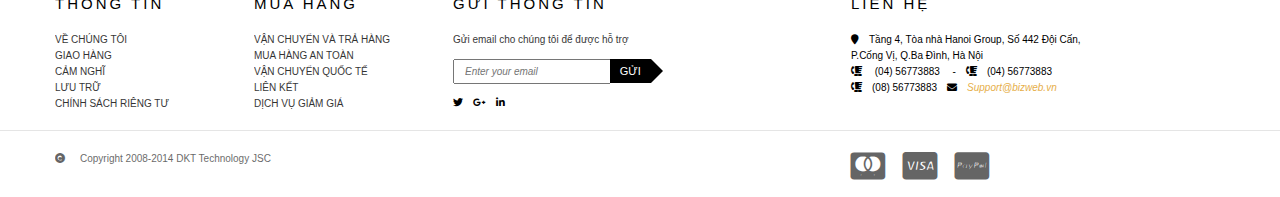
<file: cart.html>
<!DOCTYPE html>
<html lang="en">
  <head>
    <meta charset="UTF-8">
    <meta name="viewport" content="width=device-width, initial-scale=1.0"><link rel="stylesheet" href="./assets/css/reset.css">
<link rel="stylesheet" href="./assets/css/grid.css">
<link rel="stylesheet" href="./assets/css/style.css">
<link rel="stylesheet" href="./assets/sass/style.scss">
<link rel="stylesheet" href="./assets/sass/blog.scss">
<link rel="stylesheet" href="assets/font/fontawesome-free-5.15.3-web/css/all.min.css">
<link rel="stylesheet" href="https://cdnjs.cloudflare.com/ajax/libs/font-awesome/6.4.2/css/all.min.css">
    <title>Document</title>
  </head>
  <body>
    <header>
      <div class="grid wide header">
        <ul class="header-navbar">
          <li class="header-navbar-item"><a>Tài khoản của tôi</a></li>
          <li class="header-navbar-item"> <a>Trạng thái đơn hàng </a></li>
          <li class="header-navbar-item active"> <a>Danh sách ưa thích</a></li>
          <li class="header-navbar-item"> <a>Giỏ hàng </a></li>
          <li class="header-navbar-item"> <a>Đăng nhập </a></li>
          <li class="header-navbar-item"> <a>Đăng ký</a></li>
        </ul>
        <div class="header-navbar-search"> 
          <input class="header-navbar-search-input" type="text" placeholder="Tìm kiếm ở đây"><i class="header-icon fa-solid fa-magnifying-glass"></i>
        </div>
      </div>
    </header>
    <div class="navbar">   
      <div class="grid wide">
        <div class="row"><img class="navbar-img" src="./assets/images/logofake.png" alt="">
          <ul class="navbar-list"><a class="navbar-list-link">
              <li class="navbar-item">Trang chủ</li></a><a class="navbar-list-link">
              <li class="navbar-item">Rượu vang đỏ
                <div class="navbar-item-hover">
                  <ul class="item-lists"> 
                    <li class="item-list-item"><a class="item-list-item-link">Rượu Chivas</a></li>
                    <li class="item-list-item"><a class="item-list-item-link">Hàng độc - Rượu độc đáo</a></li>
                    <li class="item-list-item"><a class="item-list-item-link">Johnnie Walker</a></li>
                    <li class="item-list-item"><a class="item-list-item-link">Rượu Whisky</a></li>
                    <li class="item-list-item"><a class="item-list-item-link">Rượu Renny Martin</a></li>
                    <li class="item-list-item"><a class="item-list-item-link">Rượu Glenmorangie</a></li>
                  </ul>
                  <ul class="item-lists">
                    <li class="item-list-item"><a class="item-list-item-link">Rượu Chivas</a></li>
                    <li class="item-list-item"><a class="item-list-item-link">Hàng độc - Rượu độc đáo</a></li>
                    <li class="item-list-item"><a class="item-list-item-link">Johnnie Walker</a></li>
                    <li class="item-list-item"><a class="item-list-item-link">Rượu Whisky</a></li>
                    <li class="item-list-item"><a class="item-list-item-link">Rượu Renny Martin</a></li>
                    <li class="item-list-item"><a class="item-list-item-link">Rượu Glenmorangie</a></li>
                  </ul>
                  <ul class="item-lists">
                    <li class="item-list-item"><a class="item-list-item-link">Rượu Chivas</a></li>
                    <li class="item-list-item"><a class="item-list-item-link">Hàng độc - Rượu độc đáo</a></li>
                    <li class="item-list-item"><a class="item-list-item-link">Johnnie Walker</a></li>
                    <li class="item-list-item"><a class="item-list-item-link">Rượu Whisky</a></li>
                    <li class="item-list-item"><a class="item-list-item-link">Rượu Renny Martin</a></li>
                    <li class="item-list-item"><a class="item-list-item-link">Rượu Glenmorangie</a></li>
                  </ul>
                  <div class="item-img"><img src="./assets/images/navbar.jpg"></div>
                </div>
              </li></a><a class="navbar-list-link">
              <li class="navbar-item">Rượu trắng</li></a><a class="navbar-list-link">
              <li class="navbar-item">Champagn</li></a><a class="navbar-list-link">
              <li class="navbar-item">Thông tin</li></a><a class="navbar-list-link">
              <li class="navbar-item">Blog</li></a><a class="navbar-list-link">
              <li class="navbar-item">Liên hệ</li></a></ul>
        </div>
      </div>
    </div>
    <div class="grid wide"> 
      <div class="page">  <span class="page1">Trang chủ </span><span class="slashmark">/</span><span class="page1">Sản phẩm </span><span class="slashmark">/</span><span class="page2">Giỏ hàng</span></div>
      <h2 class="page-heading verC">giỏ hàng</h2><img class="page-heading-img" src="./assets/images/titleleft-dark.png" alt=""/>
      <div class="cart-table">
        <div class="row"> 
          <div class="col l-2">
            <h2 class="cart-table-heading">Ảnh</h2>
          </div>
          <div class="col l-1"> </div>
          <div class="col l-2">
            <h2 class="cart-table-heading">Tên sản phẩm</h2>
          </div>
          <div class="col l-1"> </div>
          <div class="col l-2">
            <h2 class="cart-table-heading">Giá </h2>
          </div>
          <div class="col l-2">
            <h2 class="cart-table-heading">số lượng</h2>
          </div>
          <div class="col l-1"> 
            <h2 class="cart-table-heading">tổng số</h2>
          </div>
          <div class="col l-1"> 
            <h2 class="cart-table-heading">xóa</h2>
          </div>
        </div>
        <div class="row"> 
          <div class="col l-2"><img class="cart-img" src="./assets/images/47.jpeg" alt=""></div>
          <div class="col l-1"> </div>
          <div class="col l-2">
            <h2 class="cart-table-heading">rượu vang đỏ</h2>
          </div>
          <div class="col l-1"> </div>
          <div class="col l-2">
            <h2 class="cart-table-heading primary price">345.000đ </h2>
          </div>
          <div class="col l-2">
            <h2 class="cart-table-heading">1</h2>
          </div>
          <div class="col l-1"> 
            <h2 class="cart-table-heading primary price">345.000đ</h2>
          </div>
          <div class="col l-1">
             <i class="cart-icon fa-solid fa-trash-can"></i></div>
        </div>
        <div class="row"> 
          <div class="col l-2"><img class="cart-img" src="./assets/images/47.jpeg" alt=""></div>
          <div class="col l-1"> </div>
          <div class="col l-2">
            <h2 class="cart-table-heading">rượu vang đỏ</h2>
          </div>
          <div class="col l-1"> </div>
          <div class="col l-2">
            <h2 class="cart-table-heading primary price">345.000đ </h2>
          </div>
          <div class="col l-2">
            <h2 class="cart-table-heading">1</h2>
          </div>
          <div class="col l-1"> 
            <h2 class="cart-table-heading primary price">345.000đ</h2>
          </div>
          <div class="col l-1">
             <i class="cart-icon fa-solid fa-trash-can"></i></div>
        </div>
        <div class="row"> 
          <div class="col l-2"><img class="cart-img" src="./assets/images/47.jpeg" alt=""></div>
          <div class="col l-1"> </div>
          <div class="col l-2">
            <h2 class="cart-table-heading">rượu vang đỏ</h2>
          </div>
          <div class="col l-1"> </div>
          <div class="col l-2">
            <h2 class="cart-table-heading primary price">345.000đ </h2>
          </div>
          <div class="col l-2">
            <h2 class="cart-table-heading">1</h2>
          </div>
          <div class="col l-1"> 
            <h2 class="cart-table-heading primary price">345.000đ</h2>
          </div>
          <div class="col l-1">
             <i class="cart-icon fa-solid fa-trash-can"></i></div>
        </div>
        <div class="row"> 
          <div class="col l-2"><img class="cart-img" src="./assets/images/47.jpeg" alt=""></div>
          <div class="col l-1"> </div>
          <div class="col l-2">
            <h2 class="cart-table-heading">rượu vang đỏ</h2>
          </div>
          <div class="col l-1"> </div>
          <div class="col l-2">
            <h2 class="cart-table-heading primary price">345.000đ </h2>
          </div>
          <div class="col l-2">
            <h2 class="cart-table-heading">1</h2>
          </div>
          <div class="col l-1"> 
            <h2 class="cart-table-heading primary price">345.000đ</h2>
          </div>
          <div class="col l-1">
             <i class="cart-icon fa-solid fa-trash-can"></i></div>
        </div>
      </div>
    </div>
    <footer class="footer"> 
      <div class="footer-main">
        <div class="grid wide"> <img class="footer-img" src="./assets/images/img_footer1.jpg" alt="">
          <div class="footer-content">
            <div class="row">
              <div class="col l-2 m-12 c-12">
                <h2 class="footer-content-heading">Thông tin</h2>
                <div class="footer-content-text">Về chúng tôi</div>
                <div class="footer-content-text">Giao hàng </div>
                <div class="footer-content-text">Cảm nghĩ</div>
                <div class="footer-content-text">Lưu trữ</div>
                <div class="footer-content-text">Chính sách riêng tư</div>
              </div>
              <div class="col l-2 m-12 c-12">
                <h2 class="footer-content-heading">Mua hàng</h2>
                <div class="footer-content-text">Vận chuyển và trả hàng</div>
                <div class="footer-content-text">Mua hàng an toàn </div>
                <div class="footer-content-text">Vận chuyển quốc tế</div>
                <div class="footer-content-text">Liên kết </div>
                <div class="footer-content-text">Dịch vụ giảm giá</div>
              </div>
              <div class="col l-4 m-12 c-12">
                <h2 class="footer-content-heading">Gửi thông tin</h2>
                <div class="footer-content-text-email">Gửi email cho chúng tôi để được hỗ trợ</div>
                <div class="footer-content-email">
                  <input class="footer-content-input" type="email" placeholder="Enter your email">
                  <button class="emaill-btn">GỬI</button>
                </div>
                <div class="footer-content-icons"><a><i class="fa-brands fa-twitter footer-content-icon"></i></a><a><i class="fa-brands fa-google-plus-g footer-content-icon"></i></a><a><i class="fa-brands fa-linkedin-in footer-content-icon"></i></a></div>
              </div>
              <div class="col l-4 m-12 c-12">
                <h2 class="footer-content-heading">Liên hệ</h2>
                <div class="footer-contact"><i class="fa-sharp fa-solid fa-location-pin footer-content-icon-social"></i><span class="footer-contact-text">Tầng 4, Tòa nhà Hanoi Group, Số 442 Đội Cấn,<br> P.Cống Vị, Q.Ba Đình, Hà Nội</span></div>
                <div class="footer-contact"><i class="fa-solid fa-blender-phone footer-content-icon-social"></i> <span class="footer-contact-text">(04) 56773883 </span><span class="footer-contact-hyphen">-</span><i class="fa-solid fa-blender-phone footer-content-icon-social"></i><span class="footer-contact-text">(04) 56773883</span></div>
                <div class="footer-contact"><i class="fa-solid fa-blender-phone footer-content-icon"></i><span class="footer-contact-text">(08) 56773883</span><i class="fa-solid fa-envelope footer-content-icon"></i><a class="footer-contact-link">Support@bizweb.vn</a></div>
              </div>
            </div>
          </div>
        </div>
      </div>
      <div class="footer-end"> 
        <div class="footer-end-content">
          <div class="grid wide"> 
            <div class="row">
              <div class="col l-8 m-12 c-12"><i class="footer-end-icon-copy fa-solid fa-copyright"></i><span class="footer-end-text">Copyright 2008-2014 DKT Technology JSC</span></div>
              <div class="col l-4 m-12 c-12"><i class="footer-end-icon fa-solid fa-brands fa-cc-mastercard"></i>
<i class="footer-end-icon fa-solid fa-brands fa-cc-visa"></i>
<i class="footer-end-icon fa-solid fa-brands fa-cc-paypal"></i>
              </div>
            </div>
          </div>
        </div>
      </div>
    </footer>
  </body>
</html>
</file>
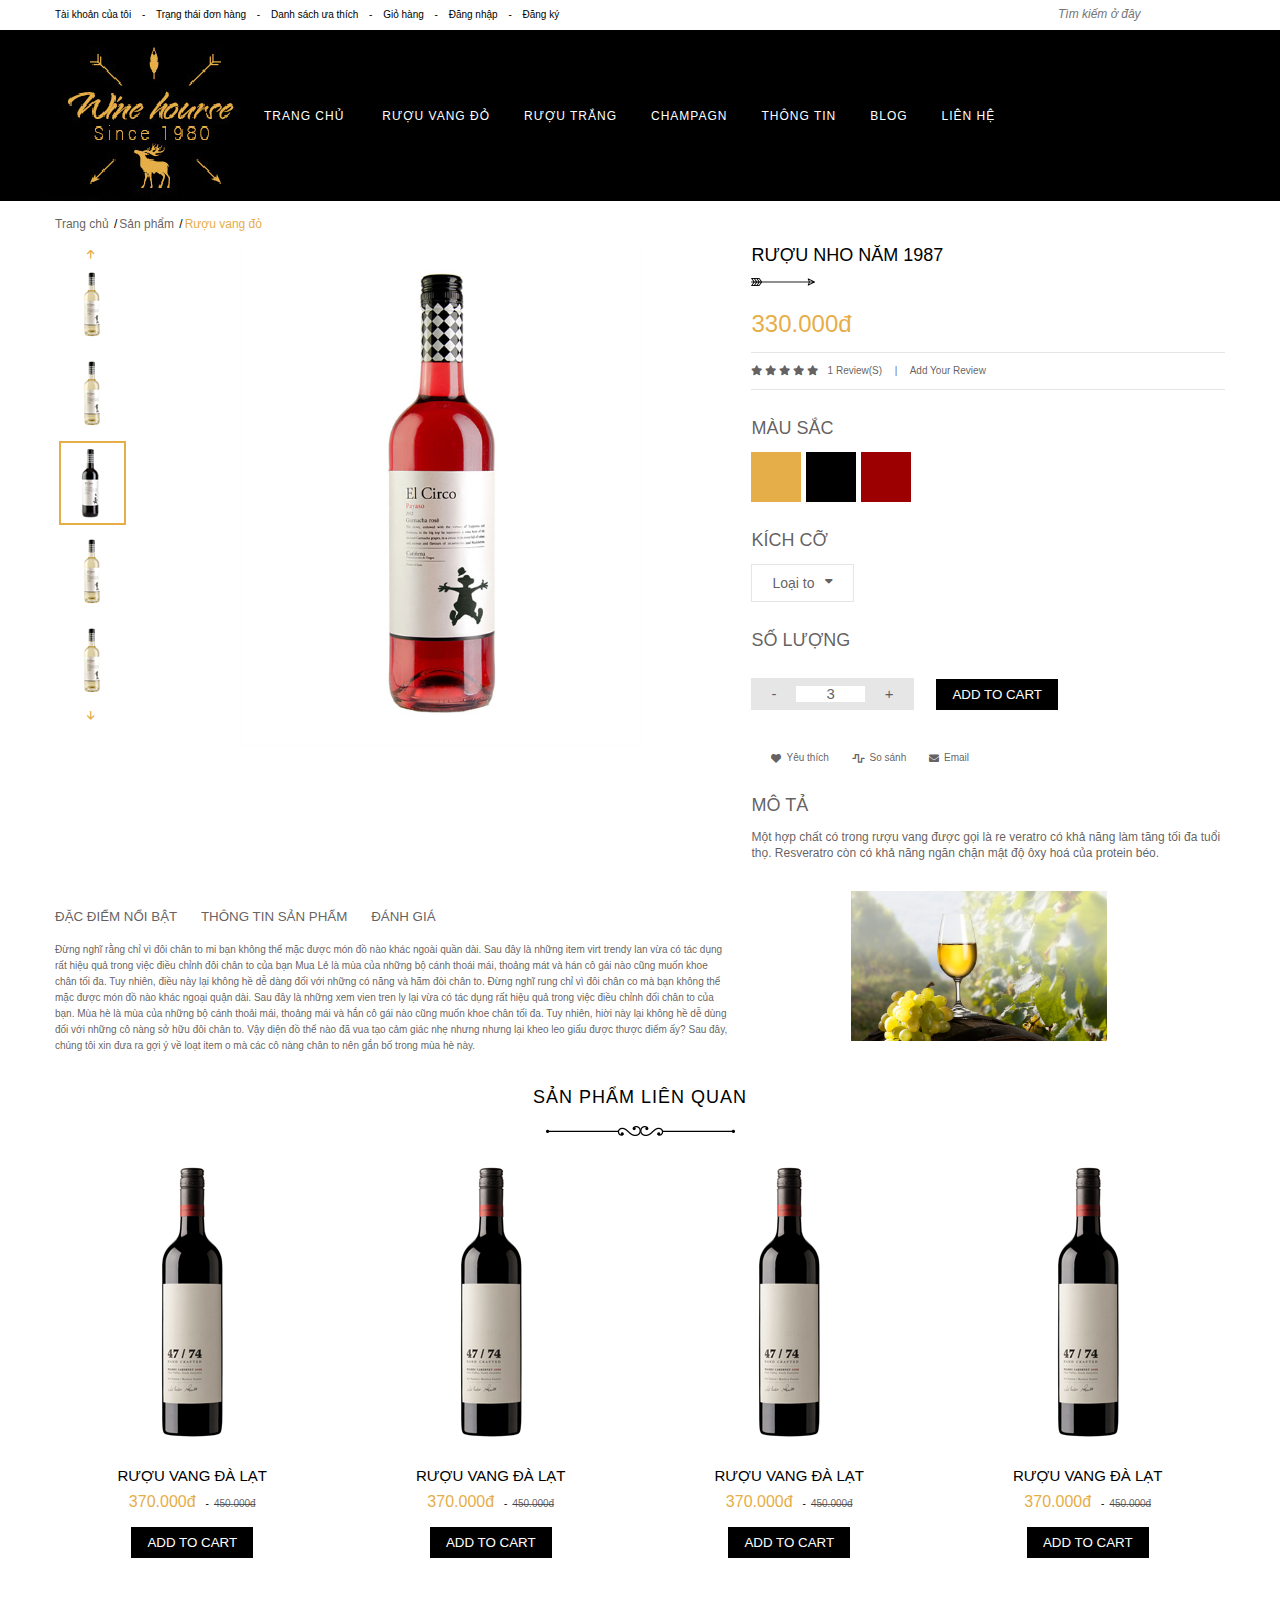
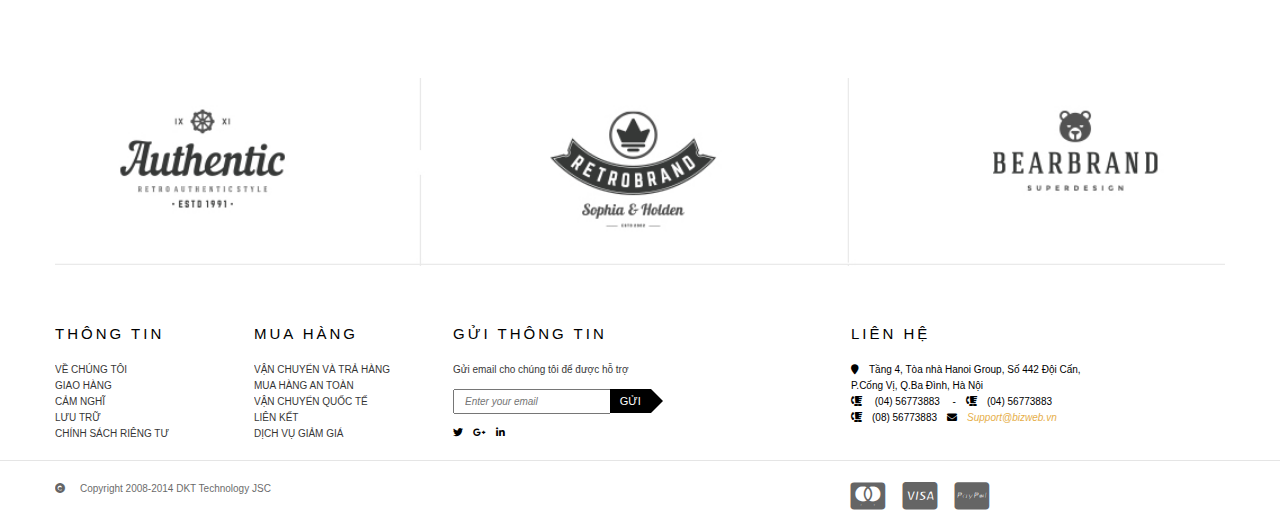
<file: detail.html>
<!DOCTYPE html>
<html lang="en">
  <head>
    <meta charset="UTF-8">
    <meta name="viewport" content="width=device-width, initial-scale=1.0"><link rel="stylesheet" href="./assets/css/reset.css">
<link rel="stylesheet" href="./assets/css/grid.css">
<link rel="stylesheet" href="./assets/css/style.css">
<link rel="stylesheet" href="./assets/sass/style.scss">
<link rel="stylesheet" href="./assets/sass/blog.scss">
<link rel="stylesheet" href="assets/font/fontawesome-free-5.15.3-web/css/all.min.css">
<link rel="stylesheet" href="https://cdnjs.cloudflare.com/ajax/libs/font-awesome/6.4.2/css/all.min.css">
    <title>Document</title>
  </head>
  <body>
    <header>
      <div class="grid wide header">
        <ul class="header-navbar">
          <li class="header-navbar-item"><a>Tài khoản của tôi</a></li>
          <li class="header-navbar-item"> <a>Trạng thái đơn hàng </a></li>
          <li class="header-navbar-item active"> <a>Danh sách ưa thích</a></li>
          <li class="header-navbar-item"> <a>Giỏ hàng </a></li>
          <li class="header-navbar-item"> <a>Đăng nhập </a></li>
          <li class="header-navbar-item"> <a>Đăng ký</a></li>
        </ul>
        <div class="header-navbar-search"> 
          <input class="header-navbar-search-input" type="text" placeholder="Tìm kiếm ở đây"><i class="header-icon fa-solid fa-magnifying-glass"></i>
        </div>
      </div>
    </header>
    <div class="navbar">   
      <div class="grid wide">
        <div class="row"><img class="navbar-img" src="./assets/images/logofake.png" alt="">
          <ul class="navbar-list"><a class="navbar-list-link">
              <li class="navbar-item">Trang chủ</li></a><a class="navbar-list-link">
              <li class="navbar-item">Rượu vang đỏ
                <div class="navbar-item-hover">
                  <ul class="item-lists"> 
                    <li class="item-list-item"><a class="item-list-item-link">Rượu Chivas</a></li>
                    <li class="item-list-item"><a class="item-list-item-link">Hàng độc - Rượu độc đáo</a></li>
                    <li class="item-list-item"><a class="item-list-item-link">Johnnie Walker</a></li>
                    <li class="item-list-item"><a class="item-list-item-link">Rượu Whisky</a></li>
                    <li class="item-list-item"><a class="item-list-item-link">Rượu Renny Martin</a></li>
                    <li class="item-list-item"><a class="item-list-item-link">Rượu Glenmorangie</a></li>
                  </ul>
                  <ul class="item-lists">
                    <li class="item-list-item"><a class="item-list-item-link">Rượu Chivas</a></li>
                    <li class="item-list-item"><a class="item-list-item-link">Hàng độc - Rượu độc đáo</a></li>
                    <li class="item-list-item"><a class="item-list-item-link">Johnnie Walker</a></li>
                    <li class="item-list-item"><a class="item-list-item-link">Rượu Whisky</a></li>
                    <li class="item-list-item"><a class="item-list-item-link">Rượu Renny Martin</a></li>
                    <li class="item-list-item"><a class="item-list-item-link">Rượu Glenmorangie</a></li>
                  </ul>
                  <ul class="item-lists">
                    <li class="item-list-item"><a class="item-list-item-link">Rượu Chivas</a></li>
                    <li class="item-list-item"><a class="item-list-item-link">Hàng độc - Rượu độc đáo</a></li>
                    <li class="item-list-item"><a class="item-list-item-link">Johnnie Walker</a></li>
                    <li class="item-list-item"><a class="item-list-item-link">Rượu Whisky</a></li>
                    <li class="item-list-item"><a class="item-list-item-link">Rượu Renny Martin</a></li>
                    <li class="item-list-item"><a class="item-list-item-link">Rượu Glenmorangie</a></li>
                  </ul>
                  <div class="item-img"><img src="./assets/images/navbar.jpg"></div>
                </div>
              </li></a><a class="navbar-list-link">
              <li class="navbar-item">Rượu trắng</li></a><a class="navbar-list-link">
              <li class="navbar-item">Champagn</li></a><a class="navbar-list-link">
              <li class="navbar-item">Thông tin</li></a><a class="navbar-list-link">
              <li class="navbar-item">Blog</li></a><a class="navbar-list-link">
              <li class="navbar-item">Liên hệ</li></a></ul>
        </div>
      </div>
    </div>
    <div class="grid wide"> 
      <div class="page">  <span class="page1">Trang chủ </span><span class="slashmark">/</span><span class="page1">Sản phẩm </span><span class="slashmark">/</span><span class="page2">Rượu vang đỏ</span></div>
      <div class="row"> 
        <div class="col l-1">
          <div class="img-des"><i class="fa-solid fa-arrow-up"></i><img src="./assets/images/detail2.jpg" alt=""><img src="./assets/images/detail2.jpg" alt=""><img src="./assets/images/detail3.jpg" alt=""><img src="./assets/images/detail2.jpg" alt=""><img src="./assets/images/detail2.jpg" alt=""><i class="fa-solid fa-arrow-down"></i></div>
        </div>
        <div class="col l-6">   
          <div class="detail-img1"><img src="./assets/images/detail1.jpg" alt=""></div>
        </div>
        <div class="col l-5">
          <h2 class="page-heading">rượu nho năm 1987</h2><img class="page-heading-img" src="./assets/images/titleleft-dark.png" alt=""/>
          <p class="detail-price">330.000đ</p>
          <div class="detail-review">
             <i class="fa-solid fa-star"></i>
<i class="fa-solid fa-star"></i>
<i class="fa-solid fa-star"></i>
<i class="fa-solid fa-star"></i>
<i class="fa-solid fa-star"></i><span>1   Review(S)   </span><span>|</span><span>  Add Your Review</span>
          </div>
          <div class="detail-review-content"> 
            <h2 class="detail-heading">màu sắc</h2>
            <div class="detail-color">
              <div class="detail-color-item1"></div>
              <div class="detail-color-item2"></div>
              <div class="detail-color-item3"></div>
            </div>
          </div>
          <div class="detail-review-content"> 
            <h2 class="detail-heading">kích cỡ</h2>
            <div class="detail-size"> 
              <div class="detail-size-content">
                <p>Loại to</p><i class="fa-solid fa-caret-down"></i>
              </div>
            </div>
          </div>
          <div class="detail-review-content"> 
            <h2 class="detail-heading">số lượng</h2>
            <div class="detail-add">
              <div class="count-box"> <span class="span1">-</span><span class="span2">
                  <p class="count">3</p></span><span class="span3">+</span></div>
              <button class="btn-primary">add to cart</button>
            </div>
          </div>
          <div class="detail-review-content"> 
            <div class="vote">
               <i class="fa-solid fa-heart"></i>
              <p>Yêu thích </p>
            </div>
            <div class="vote">
               <i class="fa-solid fa-wave-square"></i>
              <p>So sánh</p>
            </div>
            <div class="vote">
               <i class="fa-solid fa-envelope"></i>
              <p>Email</p>
            </div>
          </div>
          <div class="detail-review-content">
            <h2 class="detail-heading">Mô tả</h2>
            <p class="detail-des">Một hợp chất có trong rượu vang được gọi là re veratro có khả năng làm tăng tối đa tuổi thọ. Resveratro còn có khả năng ngăn chặn mật độ ôxy hoá của protein béo.</p>
          </div>
          <div class="detail-review-content"> </div>
        </div>
      </div>
      <div class="row"> 
        <div class="col l-7"> 
          <div class="row"> 
            <div class="detail-btn">
              <button class="btn-primary-ver2 ver-detail">đặc điểm nổi bật       </button>
              <button class="btn-primary-ver2 ver-detail">thông tin sản phẩm      </button>
              <button class="btn-primary-ver2 ver-detail">đánh giá</button>
            </div>
          </div>
          <p class="detail-description">Đừng nghĩ rằng chỉ vì đôi chân to mi bạn không thể mặc được món đồ nào khác ngoài quần dài. Sau đây là những item virt trendy lan vừa có tác dụng rất hiệu quả trong việc điều chỉnh đôi chân to của bạn Mua Lẻ là mùa của những bộ cánh thoái mái, thoảng mát và hán cô gái nào cũng muốn khoe chân tối đa. Tuy nhiên, điều này lại không hề dễ dàng đối với những có năng và hãm đòi chân to. Đừng nghĩ rung chỉ vì đôi chân co mà bạn không thể mặc được món đồ nào khác ngoại quận dài. Sau đây là những xem vien tren ly lại vừa có tác dụng rất hiệu quả trong việc điều chỉnh đối chân to của bạn. Mùa hè là mùa của những bộ cánh thoải mái, thoảng mái và hắn cô gái nào cũng muốn khoe chân tối đa. Tuy nhiên, hiời này lại không hề dễ dùng đối với những cô nàng sở hữu đôi chân to. Vậy diện đồ thể nào đã vua tạo cảm giác nhẹ nhưng nhưng lại kheo leo giấu được thược điểm ấy? Sau đây, chúng tôi xin đưa ra gợi ý về loạt item o mà các cô nàng chân to nên gắn bố trong mùa hè này.</p>
        </div>
        <div class="col l-1"> </div>
        <div class="col l-4"> 
          <div class="item-img"><img src="./assets/images/navbar.jpg"></div>
        </div>
      </div>
      <div class="introduce">
        <h2 class="page-heading verC">sản phẩm liên quan</h2><img class="page-heading-img" src="./assets/images/title-dark.png" alt=""/>
      </div>
      <div class="row"> 
        <div class="col l-3">   
          <div class="product">   
            <div class="product-img"><img src="./assets/images/product212.jpg" alt=""/></div>
            <h2 class="product-name">RƯỢU VANG ĐÀ LẠT</h2>
            <div class="product-price"> <span class="product-price-current">370.000đ</span><span>-</span><span class="product-price-old">450.000đ</span></div>
            <button class="btn-primary">ADD TO CART</button>
          </div>
        </div>
        <div class="col l-3">   
          <div class="product">   
            <div class="product-img"><img src="./assets/images/product212.jpg" alt=""/></div>
            <h2 class="product-name">RƯỢU VANG ĐÀ LẠT</h2>
            <div class="product-price"> <span class="product-price-current">370.000đ</span><span>-</span><span class="product-price-old">450.000đ</span></div>
            <button class="btn-primary">ADD TO CART</button>
          </div>
        </div>
        <div class="col l-3">   
          <div class="product">   
            <div class="product-img"><img src="./assets/images/product212.jpg" alt=""/></div>
            <h2 class="product-name">RƯỢU VANG ĐÀ LẠT</h2>
            <div class="product-price"> <span class="product-price-current">370.000đ</span><span>-</span><span class="product-price-old">450.000đ</span></div>
            <button class="btn-primary">ADD TO CART</button>
          </div>
        </div>
        <div class="col l-3">   
          <div class="product">   
            <div class="product-img"><img src="./assets/images/product212.jpg" alt=""/></div>
            <h2 class="product-name">RƯỢU VANG ĐÀ LẠT</h2>
            <div class="product-price"> <span class="product-price-current">370.000đ</span><span>-</span><span class="product-price-old">450.000đ</span></div>
            <button class="btn-primary">ADD TO CART</button>
          </div>
        </div>
      </div>
    </div>
    <footer class="footer"> 
      <div class="footer-main">
        <div class="grid wide"> <img class="footer-img" src="./assets/images/img_footer1.jpg" alt="">
          <div class="footer-content">
            <div class="row">
              <div class="col l-2 m-12 c-12">
                <h2 class="footer-content-heading">Thông tin</h2>
                <div class="footer-content-text">Về chúng tôi</div>
                <div class="footer-content-text">Giao hàng </div>
                <div class="footer-content-text">Cảm nghĩ</div>
                <div class="footer-content-text">Lưu trữ</div>
                <div class="footer-content-text">Chính sách riêng tư</div>
              </div>
              <div class="col l-2 m-12 c-12">
                <h2 class="footer-content-heading">Mua hàng</h2>
                <div class="footer-content-text">Vận chuyển và trả hàng</div>
                <div class="footer-content-text">Mua hàng an toàn </div>
                <div class="footer-content-text">Vận chuyển quốc tế</div>
                <div class="footer-content-text">Liên kết </div>
                <div class="footer-content-text">Dịch vụ giảm giá</div>
              </div>
              <div class="col l-4 m-12 c-12">
                <h2 class="footer-content-heading">Gửi thông tin</h2>
                <div class="footer-content-text-email">Gửi email cho chúng tôi để được hỗ trợ</div>
                <div class="footer-content-email">
                  <input class="footer-content-input" type="email" placeholder="Enter your email">
                  <button class="emaill-btn">GỬI</button>
                </div>
                <div class="footer-content-icons"><a><i class="fa-brands fa-twitter footer-content-icon"></i></a><a><i class="fa-brands fa-google-plus-g footer-content-icon"></i></a><a><i class="fa-brands fa-linkedin-in footer-content-icon"></i></a></div>
              </div>
              <div class="col l-4 m-12 c-12">
                <h2 class="footer-content-heading">Liên hệ</h2>
                <div class="footer-contact"><i class="fa-sharp fa-solid fa-location-pin footer-content-icon-social"></i><span class="footer-contact-text">Tầng 4, Tòa nhà Hanoi Group, Số 442 Đội Cấn,<br> P.Cống Vị, Q.Ba Đình, Hà Nội</span></div>
                <div class="footer-contact"><i class="fa-solid fa-blender-phone footer-content-icon-social"></i> <span class="footer-contact-text">(04) 56773883 </span><span class="footer-contact-hyphen">-</span><i class="fa-solid fa-blender-phone footer-content-icon-social"></i><span class="footer-contact-text">(04) 56773883</span></div>
                <div class="footer-contact"><i class="fa-solid fa-blender-phone footer-content-icon"></i><span class="footer-contact-text">(08) 56773883</span><i class="fa-solid fa-envelope footer-content-icon"></i><a class="footer-contact-link">Support@bizweb.vn</a></div>
              </div>
            </div>
          </div>
        </div>
      </div>
      <div class="footer-end"> 
        <div class="footer-end-content">
          <div class="grid wide"> 
            <div class="row">
              <div class="col l-8 m-12 c-12"><i class="footer-end-icon-copy fa-solid fa-copyright"></i><span class="footer-end-text">Copyright 2008-2014 DKT Technology JSC</span></div>
              <div class="col l-4 m-12 c-12"><i class="footer-end-icon fa-solid fa-brands fa-cc-mastercard"></i>
<i class="footer-end-icon fa-solid fa-brands fa-cc-visa"></i>
<i class="footer-end-icon fa-solid fa-brands fa-cc-paypal"></i>
              </div>
            </div>
          </div>
        </div>
      </div>
    </footer>
  </body>
</html>
</file>
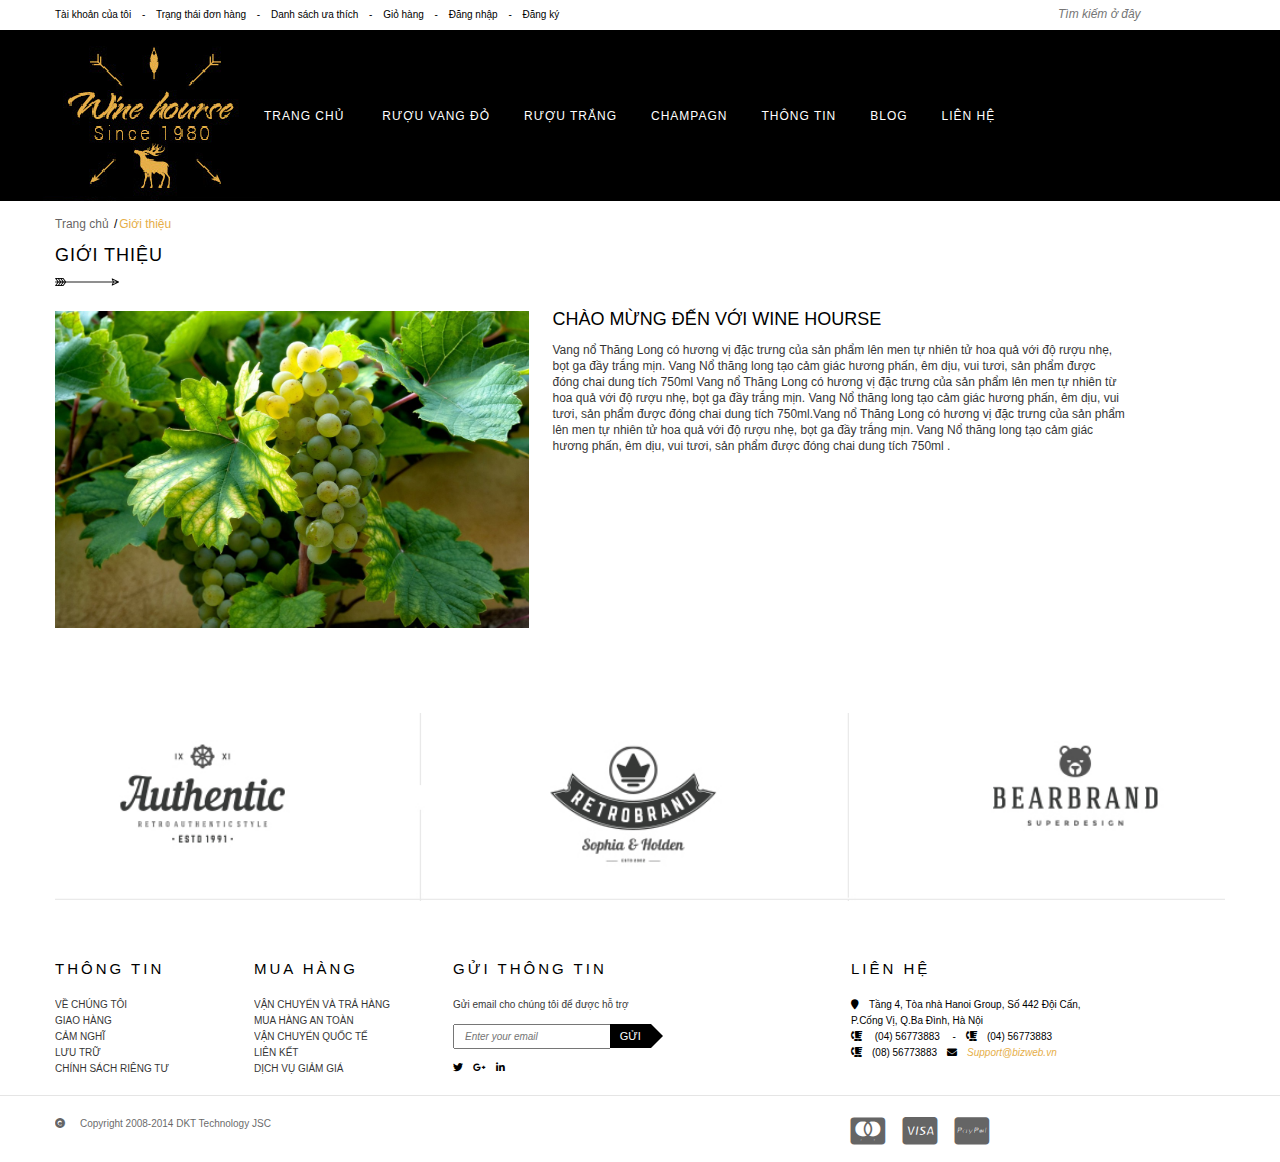
<file: introduce.html>
<!DOCTYPE html>
<html lang="en">
  <head>
    <meta charset="UTF-8">
    <meta name="viewport" content="width=device-width, initial-scale=1.0"><link rel="stylesheet" href="./assets/css/reset.css">
<link rel="stylesheet" href="./assets/css/grid.css">
<link rel="stylesheet" href="./assets/css/style.css">
<link rel="stylesheet" href="./assets/sass/style.scss">
<link rel="stylesheet" href="./assets/sass/blog.scss">
<link rel="stylesheet" href="assets/font/fontawesome-free-5.15.3-web/css/all.min.css">
<link rel="stylesheet" href="https://cdnjs.cloudflare.com/ajax/libs/font-awesome/6.4.2/css/all.min.css">
    <title>Document</title>
  </head>
  <body>
    <header>
      <div class="grid wide header">
        <ul class="header-navbar">
          <li class="header-navbar-item"><a>Tài khoản của tôi</a></li>
          <li class="header-navbar-item"> <a>Trạng thái đơn hàng </a></li>
          <li class="header-navbar-item active"> <a>Danh sách ưa thích</a></li>
          <li class="header-navbar-item"> <a>Giỏ hàng </a></li>
          <li class="header-navbar-item"> <a>Đăng nhập </a></li>
          <li class="header-navbar-item"> <a>Đăng ký</a></li>
        </ul>
        <div class="header-navbar-search"> 
          <input class="header-navbar-search-input" type="text" placeholder="Tìm kiếm ở đây"><i class="header-icon fa-solid fa-magnifying-glass"></i>
        </div>
      </div>
    </header>
    <div class="navbar">   
      <div class="grid wide">
        <div class="row"><img class="navbar-img" src="./assets/images/logofake.png" alt="">
          <ul class="navbar-list"><a class="navbar-list-link">
              <li class="navbar-item">Trang chủ</li></a><a class="navbar-list-link">
              <li class="navbar-item">Rượu vang đỏ
                <div class="navbar-item-hover">
                  <ul class="item-lists"> 
                    <li class="item-list-item"><a class="item-list-item-link">Rượu Chivas</a></li>
                    <li class="item-list-item"><a class="item-list-item-link">Hàng độc - Rượu độc đáo</a></li>
                    <li class="item-list-item"><a class="item-list-item-link">Johnnie Walker</a></li>
                    <li class="item-list-item"><a class="item-list-item-link">Rượu Whisky</a></li>
                    <li class="item-list-item"><a class="item-list-item-link">Rượu Renny Martin</a></li>
                    <li class="item-list-item"><a class="item-list-item-link">Rượu Glenmorangie</a></li>
                  </ul>
                  <ul class="item-lists">
                    <li class="item-list-item"><a class="item-list-item-link">Rượu Chivas</a></li>
                    <li class="item-list-item"><a class="item-list-item-link">Hàng độc - Rượu độc đáo</a></li>
                    <li class="item-list-item"><a class="item-list-item-link">Johnnie Walker</a></li>
                    <li class="item-list-item"><a class="item-list-item-link">Rượu Whisky</a></li>
                    <li class="item-list-item"><a class="item-list-item-link">Rượu Renny Martin</a></li>
                    <li class="item-list-item"><a class="item-list-item-link">Rượu Glenmorangie</a></li>
                  </ul>
                  <ul class="item-lists">
                    <li class="item-list-item"><a class="item-list-item-link">Rượu Chivas</a></li>
                    <li class="item-list-item"><a class="item-list-item-link">Hàng độc - Rượu độc đáo</a></li>
                    <li class="item-list-item"><a class="item-list-item-link">Johnnie Walker</a></li>
                    <li class="item-list-item"><a class="item-list-item-link">Rượu Whisky</a></li>
                    <li class="item-list-item"><a class="item-list-item-link">Rượu Renny Martin</a></li>
                    <li class="item-list-item"><a class="item-list-item-link">Rượu Glenmorangie</a></li>
                  </ul>
                  <div class="item-img"><img src="./assets/images/navbar.jpg"></div>
                </div>
              </li></a><a class="navbar-list-link">
              <li class="navbar-item">Rượu trắng</li></a><a class="navbar-list-link">
              <li class="navbar-item">Champagn</li></a><a class="navbar-list-link">
              <li class="navbar-item">Thông tin</li></a><a class="navbar-list-link">
              <li class="navbar-item">Blog</li></a><a class="navbar-list-link">
              <li class="navbar-item">Liên hệ</li></a></ul>
        </div>
      </div>
    </div>
    <div class="grid wide"> 
      <div class="page">  <span class="page1">Trang chủ </span><span class="slashmark">/</span><span class="page2">Giới thiệu</span></div>
      <h2 class="page-heading verC">giới thiệu</h2><img class="page-heading-img" src="./assets/images/titleleft-dark.png" alt=""/>
      <div class="row">   
        <div class="col l-5"> <img class="img-introduce-content" src="./assets/images/introduce-2.jpg" alt=""></div>
        <div class="col l-6">
          <h2 class="page-heading">Chào mừng đến với wine hourse</h2>
          <p class="blog-description">Vang nổ Thăng Long có hương vị đặc trưng của sản phẩm lên men tự nhiên tử hoa quả với độ rượu nhẹ, bọt ga đầy trắng mịn. Vang Nổ thăng long tạo cảm giác hương phấn, êm dịu, vui tươi, sản phẩm được đóng chai dung tích 750ml Vang nổ Thăng Long có hương vị đặc trưng của sản phẩm lên men tự nhiên từ hoa quả với độ rượu nhẹ, bọt ga đầy trắng mịn. Vang Nổ thăng long tạo cảm giác hương phấn, êm dịu, vui tươi, sản phẩm được đóng chai dung tích 750ml.Vang nổ Thăng Long có hương vị đặc trưng của sản phẩm lên men tự nhiên tử hoa quả với độ rượu nhẹ, bọt ga đầy trắng mịn. Vang Nổ thăng long tạo cảm giác hương phấn, êm dịu, vui tươi, sản phẩm được đóng chai dung tích 750ml .</p>
        </div>
      </div>
    </div>
    <footer class="footer"> 
      <div class="footer-main">
        <div class="grid wide"> <img class="footer-img" src="./assets/images/img_footer1.jpg" alt="">
          <div class="footer-content">
            <div class="row">
              <div class="col l-2 m-12 c-12">
                <h2 class="footer-content-heading">Thông tin</h2>
                <div class="footer-content-text">Về chúng tôi</div>
                <div class="footer-content-text">Giao hàng </div>
                <div class="footer-content-text">Cảm nghĩ</div>
                <div class="footer-content-text">Lưu trữ</div>
                <div class="footer-content-text">Chính sách riêng tư</div>
              </div>
              <div class="col l-2 m-12 c-12">
                <h2 class="footer-content-heading">Mua hàng</h2>
                <div class="footer-content-text">Vận chuyển và trả hàng</div>
                <div class="footer-content-text">Mua hàng an toàn </div>
                <div class="footer-content-text">Vận chuyển quốc tế</div>
                <div class="footer-content-text">Liên kết </div>
                <div class="footer-content-text">Dịch vụ giảm giá</div>
              </div>
              <div class="col l-4 m-12 c-12">
                <h2 class="footer-content-heading">Gửi thông tin</h2>
                <div class="footer-content-text-email">Gửi email cho chúng tôi để được hỗ trợ</div>
                <div class="footer-content-email">
                  <input class="footer-content-input" type="email" placeholder="Enter your email">
                  <button class="emaill-btn">GỬI</button>
                </div>
                <div class="footer-content-icons"><a><i class="fa-brands fa-twitter footer-content-icon"></i></a><a><i class="fa-brands fa-google-plus-g footer-content-icon"></i></a><a><i class="fa-brands fa-linkedin-in footer-content-icon"></i></a></div>
              </div>
              <div class="col l-4 m-12 c-12">
                <h2 class="footer-content-heading">Liên hệ</h2>
                <div class="footer-contact"><i class="fa-sharp fa-solid fa-location-pin footer-content-icon-social"></i><span class="footer-contact-text">Tầng 4, Tòa nhà Hanoi Group, Số 442 Đội Cấn,<br> P.Cống Vị, Q.Ba Đình, Hà Nội</span></div>
                <div class="footer-contact"><i class="fa-solid fa-blender-phone footer-content-icon-social"></i> <span class="footer-contact-text">(04) 56773883 </span><span class="footer-contact-hyphen">-</span><i class="fa-solid fa-blender-phone footer-content-icon-social"></i><span class="footer-contact-text">(04) 56773883</span></div>
                <div class="footer-contact"><i class="fa-solid fa-blender-phone footer-content-icon"></i><span class="footer-contact-text">(08) 56773883</span><i class="fa-solid fa-envelope footer-content-icon"></i><a class="footer-contact-link">Support@bizweb.vn</a></div>
              </div>
            </div>
          </div>
        </div>
      </div>
      <div class="footer-end"> 
        <div class="footer-end-content">
          <div class="grid wide"> 
            <div class="row">
              <div class="col l-8 m-12 c-12"><i class="footer-end-icon-copy fa-solid fa-copyright"></i><span class="footer-end-text">Copyright 2008-2014 DKT Technology JSC</span></div>
              <div class="col l-4 m-12 c-12"><i class="footer-end-icon fa-solid fa-brands fa-cc-mastercard"></i>
<i class="footer-end-icon fa-solid fa-brands fa-cc-visa"></i>
<i class="footer-end-icon fa-solid fa-brands fa-cc-paypal"></i>
              </div>
            </div>
          </div>
        </div>
      </div>
    </footer>
  </body>
</html>
</file>
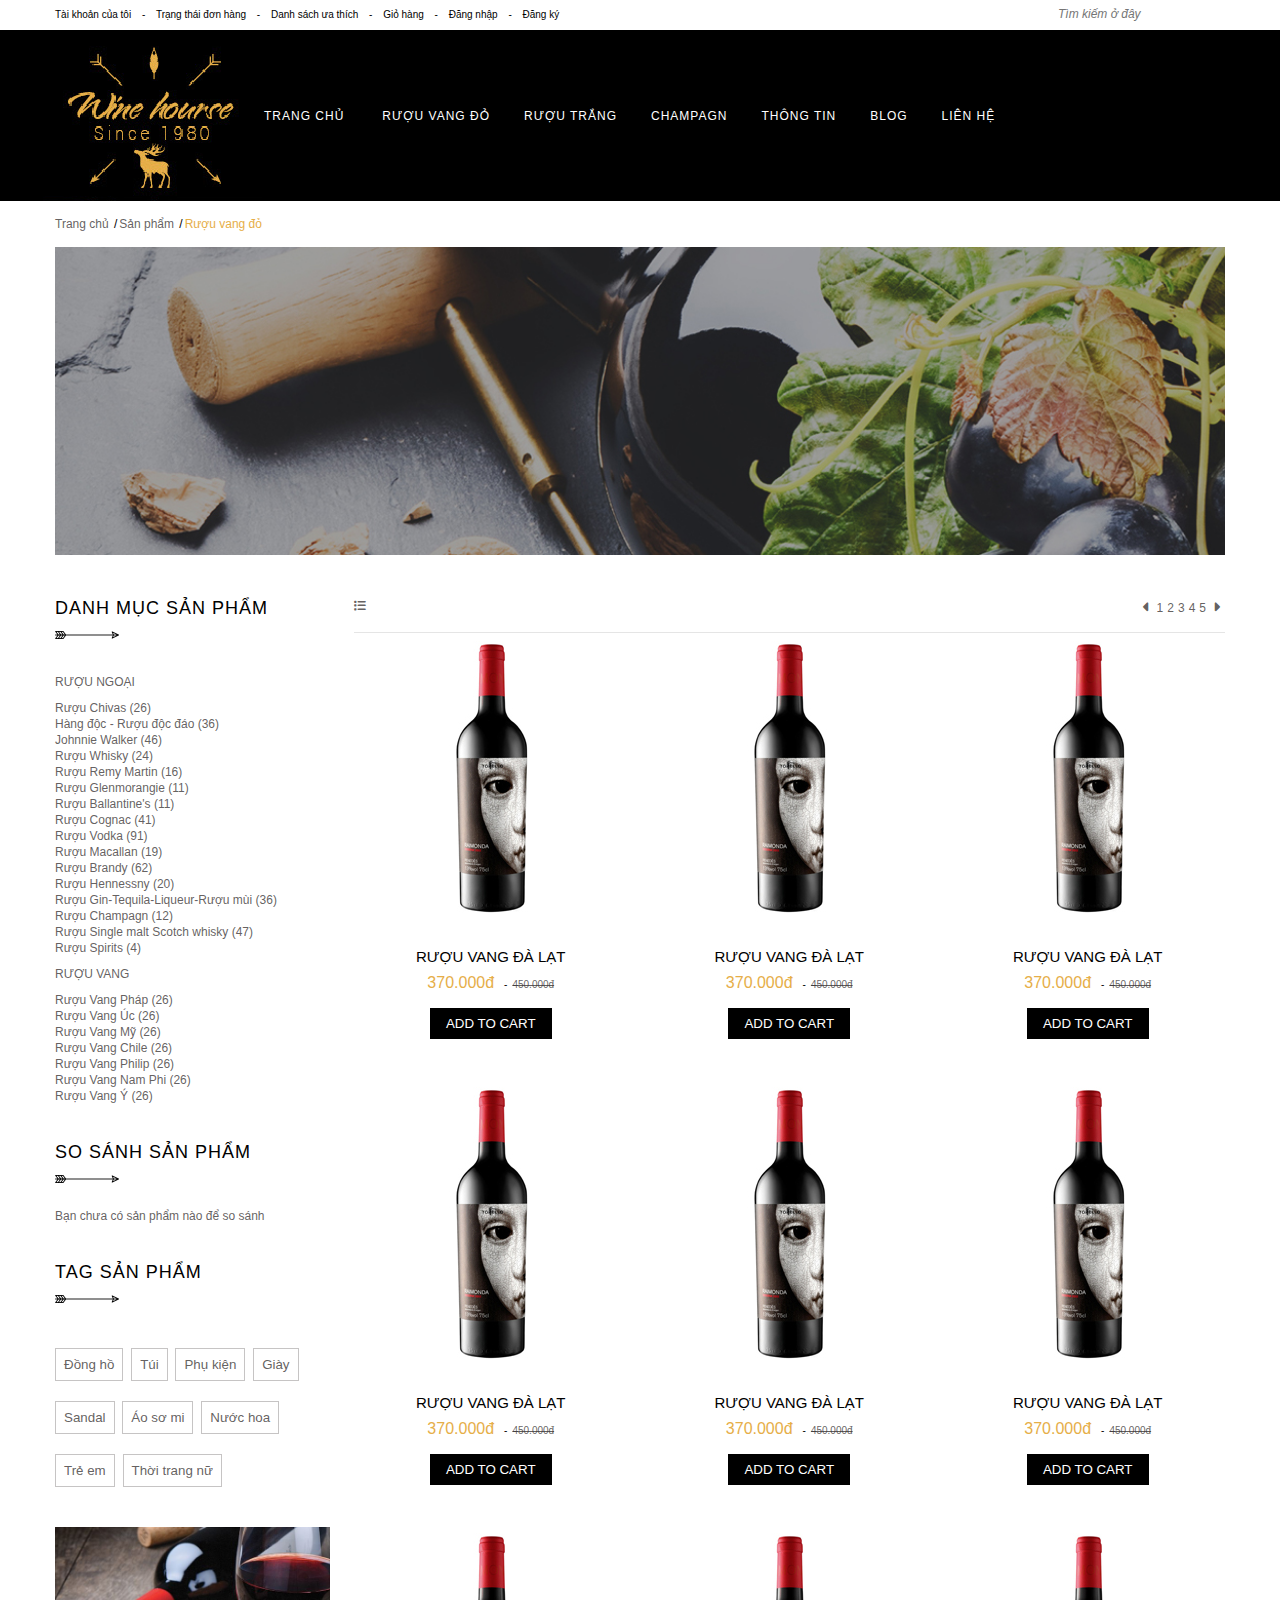
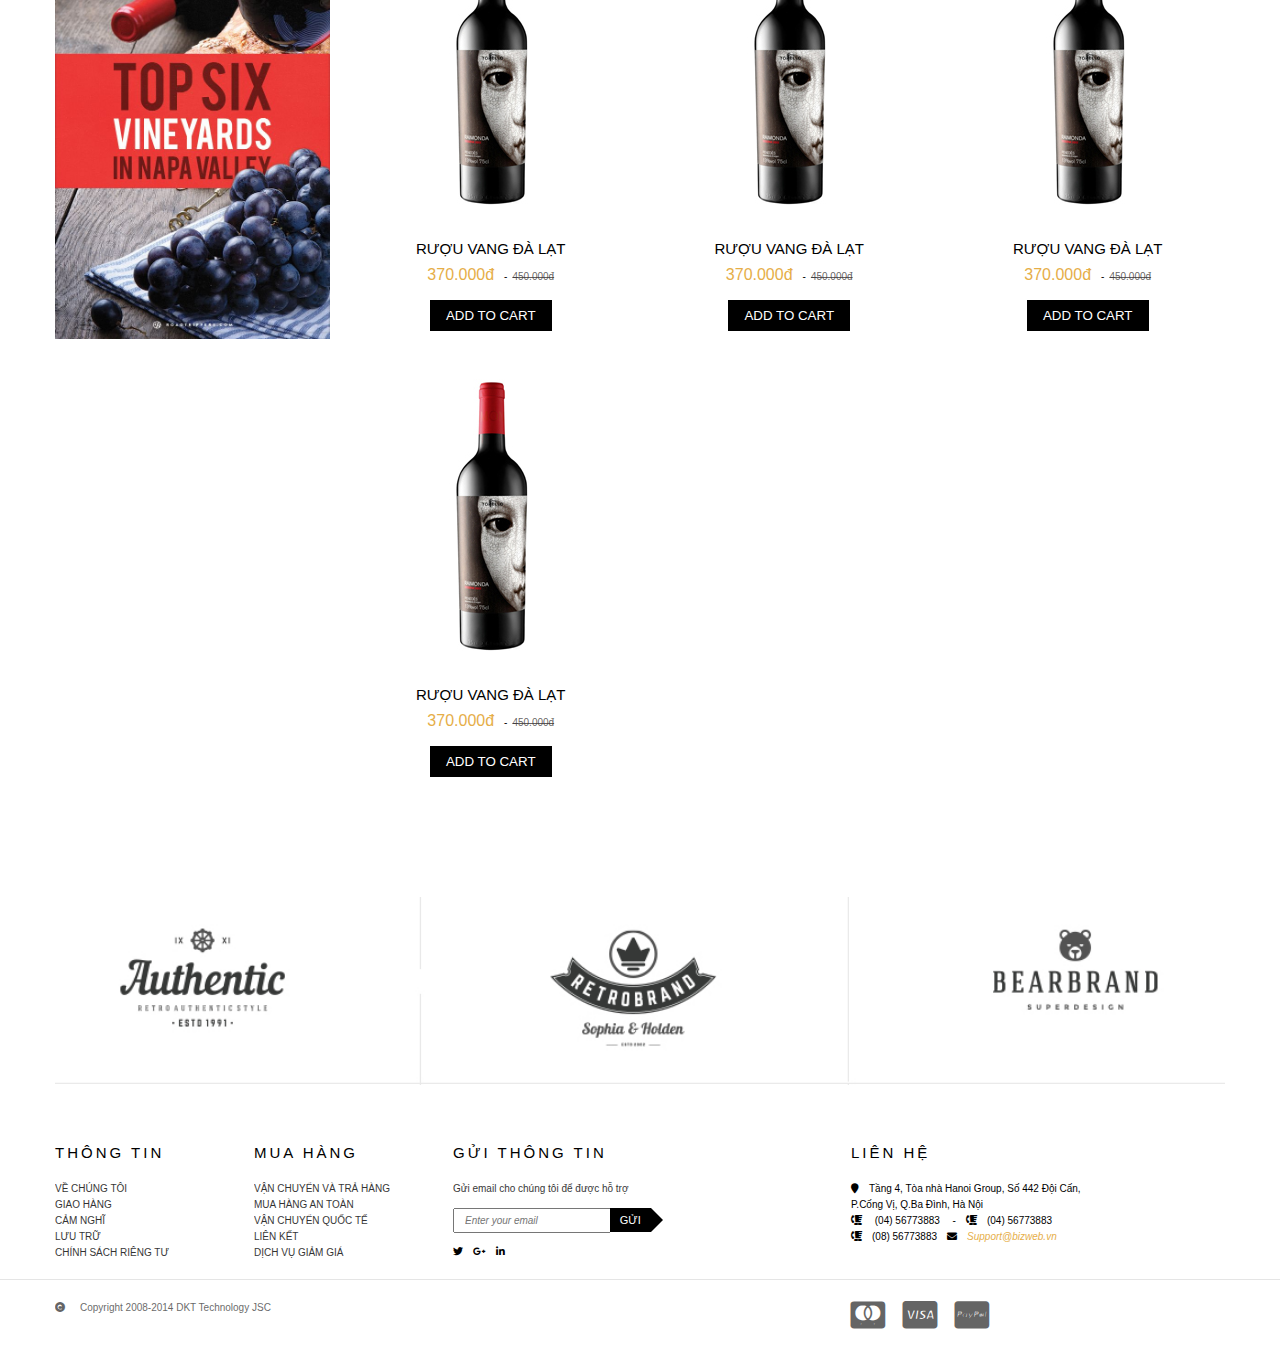
<file: product_portfolio.html>
<!DOCTYPE html>
<html lang="en">
  <head>
    <meta charset="UTF-8">
    <meta name="viewport" content="width=device-width, initial-scale=1.0"><link rel="stylesheet" href="./assets/css/reset.css">
<link rel="stylesheet" href="./assets/css/grid.css">
<link rel="stylesheet" href="./assets/css/style.css">
<link rel="stylesheet" href="./assets/sass/style.scss">
<link rel="stylesheet" href="./assets/sass/blog.scss">
<link rel="stylesheet" href="assets/font/fontawesome-free-5.15.3-web/css/all.min.css">
<link rel="stylesheet" href="https://cdnjs.cloudflare.com/ajax/libs/font-awesome/6.4.2/css/all.min.css">
    <title>Document</title>
  </head>
  <body>
    <header>
      <div class="grid wide header">
        <ul class="header-navbar">
          <li class="header-navbar-item"><a>Tài khoản của tôi</a></li>
          <li class="header-navbar-item"> <a>Trạng thái đơn hàng </a></li>
          <li class="header-navbar-item active"> <a>Danh sách ưa thích</a></li>
          <li class="header-navbar-item"> <a>Giỏ hàng </a></li>
          <li class="header-navbar-item"> <a>Đăng nhập </a></li>
          <li class="header-navbar-item"> <a>Đăng ký</a></li>
        </ul>
        <div class="header-navbar-search"> 
          <input class="header-navbar-search-input" type="text" placeholder="Tìm kiếm ở đây"><i class="header-icon fa-solid fa-magnifying-glass"></i>
        </div>
      </div>
    </header>
    <div class="navbar">   
      <div class="grid wide">
        <div class="row"><img class="navbar-img" src="./assets/images/logofake.png" alt="">
          <ul class="navbar-list"><a class="navbar-list-link">
              <li class="navbar-item">Trang chủ</li></a><a class="navbar-list-link">
              <li class="navbar-item">Rượu vang đỏ
                <div class="navbar-item-hover">
                  <ul class="item-lists"> 
                    <li class="item-list-item"><a class="item-list-item-link">Rượu Chivas</a></li>
                    <li class="item-list-item"><a class="item-list-item-link">Hàng độc - Rượu độc đáo</a></li>
                    <li class="item-list-item"><a class="item-list-item-link">Johnnie Walker</a></li>
                    <li class="item-list-item"><a class="item-list-item-link">Rượu Whisky</a></li>
                    <li class="item-list-item"><a class="item-list-item-link">Rượu Renny Martin</a></li>
                    <li class="item-list-item"><a class="item-list-item-link">Rượu Glenmorangie</a></li>
                  </ul>
                  <ul class="item-lists">
                    <li class="item-list-item"><a class="item-list-item-link">Rượu Chivas</a></li>
                    <li class="item-list-item"><a class="item-list-item-link">Hàng độc - Rượu độc đáo</a></li>
                    <li class="item-list-item"><a class="item-list-item-link">Johnnie Walker</a></li>
                    <li class="item-list-item"><a class="item-list-item-link">Rượu Whisky</a></li>
                    <li class="item-list-item"><a class="item-list-item-link">Rượu Renny Martin</a></li>
                    <li class="item-list-item"><a class="item-list-item-link">Rượu Glenmorangie</a></li>
                  </ul>
                  <ul class="item-lists">
                    <li class="item-list-item"><a class="item-list-item-link">Rượu Chivas</a></li>
                    <li class="item-list-item"><a class="item-list-item-link">Hàng độc - Rượu độc đáo</a></li>
                    <li class="item-list-item"><a class="item-list-item-link">Johnnie Walker</a></li>
                    <li class="item-list-item"><a class="item-list-item-link">Rượu Whisky</a></li>
                    <li class="item-list-item"><a class="item-list-item-link">Rượu Renny Martin</a></li>
                    <li class="item-list-item"><a class="item-list-item-link">Rượu Glenmorangie</a></li>
                  </ul>
                  <div class="item-img"><img src="./assets/images/navbar.jpg"></div>
                </div>
              </li></a><a class="navbar-list-link">
              <li class="navbar-item">Rượu trắng</li></a><a class="navbar-list-link">
              <li class="navbar-item">Champagn</li></a><a class="navbar-list-link">
              <li class="navbar-item">Thông tin</li></a><a class="navbar-list-link">
              <li class="navbar-item">Blog</li></a><a class="navbar-list-link">
              <li class="navbar-item">Liên hệ</li></a></ul>
        </div>
      </div>
    </div>
    <div class="grid wide"> 
      <div class="page">  <span class="page1">Trang chủ </span><span class="slashmark">/</span><span class="page1">Sản phẩm </span><span class="slashmark">/</span><span class="page2">Rượu vang đỏ</span></div><img class="portfolio-img" src="./assets/images/Layer 78.jpg">
      <div class="row"> 
        <div class="col l-3">
          <h2 class="page-heading verC">danh mục sản phẩm</h2><img class="page-heading-img" src="./assets/images/titleleft-dark.png" alt=""/>
          <div class="category">  
            <h2 class="category-heading">rượu ngoại    </h2>
            <p class="category-item">Rượu Chivas (26)</p>
            <p class="category-item">Hàng độc - Rượu độc đáo (36)</p>
            <p class="category-item">Johnnie Walker (46)</p>
            <p class="category-item">Rượu Whisky (24)</p>
            <p class="category-item">Rượu Remy Martin (16)</p>
            <p class="category-item">Rượu Glenmorangie (11)</p>
            <p class="category-item">Rượu Ballantine's (11)</p>
            <p class="category-item">Rượu Cognac (41)</p>
            <p class="category-item">Rượu Vodka (91)</p>
            <p class="category-item">Rượu Macallan (19)</p>
            <p class="category-item">Rượu Brandy (62)</p>
            <p class="category-item">Rượu Hennessny (20)</p>
            <p class="category-item">Rượu Gin-Tequila-Liqueur-Rượu mùi (36)</p>
            <p class="category-item">Rượu Champagn (12)</p>
            <p class="category-item">Rượu Single malt Scotch whisky (47)</p>
            <p class="category-item">Rượu Spirits (4)</p>
            <h2 class="category-heading">rượu vang    </h2>
            <p class="category-item">Rượu Vang Pháp (26)</p>
            <p class="category-item">Rượu Vang Úc (26)</p>
            <p class="category-item">Rượu Vang Mỹ (26)</p>
            <p class="category-item">Rượu Vang Chile (26)</p>
            <p class="category-item">Rượu Vang Philip (26)</p>
            <p class="category-item">Rượu Vang Nam Phi (26)</p>
            <p class="category-item">Rượu Vang Ý (26)</p>
          </div>
          <div class="category-comparison">
            <h2 class="page-heading verC">so sánh sản phẩm</h2><img class="page-heading-img" src="./assets/images/titleleft-dark.png" alt=""/>
            <p class="category-item">Bạn chưa có sản phẩm nào để so sánh </p>
          </div>
          <div class="category-tag">
            <h2 class="page-heading verC">Tag sản phẩm</h2><img class="page-heading-img" src="./assets/images/titleleft-dark.png" alt=""/>
          </div>
          <button class="btn-primary-ver2">Đồng hồ</button>
          <button class="btn-primary-ver2">Túi</button>
          <button class="btn-primary-ver2">Phụ kiện</button>
          <button class="btn-primary-ver2">Giày</button>
          <button class="btn-primary-ver2">Sandal</button>
          <button class="btn-primary-ver2">Áo sơ mi</button>
          <button class="btn-primary-ver2">Nước hoa</button>
          <button class="btn-primary-ver2">Trẻ em </button>
          <button class="btn-primary-ver2">Thời trang nữ</button><img class="category-img" src="./assets/images/category.jpg" alt="">
        </div>
        <div class="col l-9">
          <div class="portfolio-menu"><i class="fa-solid fa-list"></i>
            <div class="portfolio-page">
                  <i class="fa-solid fa-caret-left"></i><span>1</span><span>2</span><span>3</span><span>4</span><span>5</span><i class="fa-solid fa-caret-right"></i></div>
          </div>
          <div class="row">   
            <div class="col l-4"> 
              <div class="product">   
                <div class="product-img"><img src="./assets/images/1.jpg" alt=""/></div>
                <h2 class="product-name">RƯỢU VANG ĐÀ LẠT</h2>
                <div class="product-price"> <span class="product-price-current">370.000đ</span><span>-</span><span class="product-price-old">450.000đ</span></div>
                <button class="btn-primary">ADD TO CART</button>
              </div>
            </div>
            <div class="col l-4"> 
              <div class="product">   
                <div class="product-img"><img src="./assets/images/1.jpg" alt=""/></div>
                <h2 class="product-name">RƯỢU VANG ĐÀ LẠT</h2>
                <div class="product-price"> <span class="product-price-current">370.000đ</span><span>-</span><span class="product-price-old">450.000đ</span></div>
                <button class="btn-primary">ADD TO CART</button>
              </div>
            </div>
            <div class="col l-4"> 
              <div class="product">   
                <div class="product-img"><img src="./assets/images/1.jpg" alt=""/></div>
                <h2 class="product-name">RƯỢU VANG ĐÀ LẠT</h2>
                <div class="product-price"> <span class="product-price-current">370.000đ</span><span>-</span><span class="product-price-old">450.000đ</span></div>
                <button class="btn-primary">ADD TO CART</button>
              </div>
            </div>
            <div class="col l-4"> 
              <div class="product">   
                <div class="product-img"><img src="./assets/images/1.jpg" alt=""/></div>
                <h2 class="product-name">RƯỢU VANG ĐÀ LẠT</h2>
                <div class="product-price"> <span class="product-price-current">370.000đ</span><span>-</span><span class="product-price-old">450.000đ</span></div>
                <button class="btn-primary">ADD TO CART</button>
              </div>
            </div>
            <div class="col l-4"> 
              <div class="product">   
                <div class="product-img"><img src="./assets/images/1.jpg" alt=""/></div>
                <h2 class="product-name">RƯỢU VANG ĐÀ LẠT</h2>
                <div class="product-price"> <span class="product-price-current">370.000đ</span><span>-</span><span class="product-price-old">450.000đ</span></div>
                <button class="btn-primary">ADD TO CART</button>
              </div>
            </div>
            <div class="col l-4"> 
              <div class="product">   
                <div class="product-img"><img src="./assets/images/1.jpg" alt=""/></div>
                <h2 class="product-name">RƯỢU VANG ĐÀ LẠT</h2>
                <div class="product-price"> <span class="product-price-current">370.000đ</span><span>-</span><span class="product-price-old">450.000đ</span></div>
                <button class="btn-primary">ADD TO CART</button>
              </div>
            </div>
            <div class="col l-4"> 
              <div class="product">   
                <div class="product-img"><img src="./assets/images/1.jpg" alt=""/></div>
                <h2 class="product-name">RƯỢU VANG ĐÀ LẠT</h2>
                <div class="product-price"> <span class="product-price-current">370.000đ</span><span>-</span><span class="product-price-old">450.000đ</span></div>
                <button class="btn-primary">ADD TO CART</button>
              </div>
            </div>
            <div class="col l-4"> 
              <div class="product">   
                <div class="product-img"><img src="./assets/images/1.jpg" alt=""/></div>
                <h2 class="product-name">RƯỢU VANG ĐÀ LẠT</h2>
                <div class="product-price"> <span class="product-price-current">370.000đ</span><span>-</span><span class="product-price-old">450.000đ</span></div>
                <button class="btn-primary">ADD TO CART</button>
              </div>
            </div>
            <div class="col l-4"> 
              <div class="product">   
                <div class="product-img"><img src="./assets/images/1.jpg" alt=""/></div>
                <h2 class="product-name">RƯỢU VANG ĐÀ LẠT</h2>
                <div class="product-price"> <span class="product-price-current">370.000đ</span><span>-</span><span class="product-price-old">450.000đ</span></div>
                <button class="btn-primary">ADD TO CART</button>
              </div>
            </div>
            <div class="col l-4"> 
              <div class="product">   
                <div class="product-img"><img src="./assets/images/1.jpg" alt=""/></div>
                <h2 class="product-name">RƯỢU VANG ĐÀ LẠT</h2>
                <div class="product-price"> <span class="product-price-current">370.000đ</span><span>-</span><span class="product-price-old">450.000đ</span></div>
                <button class="btn-primary">ADD TO CART</button>
              </div>
            </div>
          </div>
        </div>
      </div>
    </div>
    <footer class="footer"> 
      <div class="footer-main">
        <div class="grid wide"> <img class="footer-img" src="./assets/images/img_footer1.jpg" alt="">
          <div class="footer-content">
            <div class="row">
              <div class="col l-2 m-12 c-12">
                <h2 class="footer-content-heading">Thông tin</h2>
                <div class="footer-content-text">Về chúng tôi</div>
                <div class="footer-content-text">Giao hàng </div>
                <div class="footer-content-text">Cảm nghĩ</div>
                <div class="footer-content-text">Lưu trữ</div>
                <div class="footer-content-text">Chính sách riêng tư</div>
              </div>
              <div class="col l-2 m-12 c-12">
                <h2 class="footer-content-heading">Mua hàng</h2>
                <div class="footer-content-text">Vận chuyển và trả hàng</div>
                <div class="footer-content-text">Mua hàng an toàn </div>
                <div class="footer-content-text">Vận chuyển quốc tế</div>
                <div class="footer-content-text">Liên kết </div>
                <div class="footer-content-text">Dịch vụ giảm giá</div>
              </div>
              <div class="col l-4 m-12 c-12">
                <h2 class="footer-content-heading">Gửi thông tin</h2>
                <div class="footer-content-text-email">Gửi email cho chúng tôi để được hỗ trợ</div>
                <div class="footer-content-email">
                  <input class="footer-content-input" type="email" placeholder="Enter your email">
                  <button class="emaill-btn">GỬI</button>
                </div>
                <div class="footer-content-icons"><a><i class="fa-brands fa-twitter footer-content-icon"></i></a><a><i class="fa-brands fa-google-plus-g footer-content-icon"></i></a><a><i class="fa-brands fa-linkedin-in footer-content-icon"></i></a></div>
              </div>
              <div class="col l-4 m-12 c-12">
                <h2 class="footer-content-heading">Liên hệ</h2>
                <div class="footer-contact"><i class="fa-sharp fa-solid fa-location-pin footer-content-icon-social"></i><span class="footer-contact-text">Tầng 4, Tòa nhà Hanoi Group, Số 442 Đội Cấn,<br> P.Cống Vị, Q.Ba Đình, Hà Nội</span></div>
                <div class="footer-contact"><i class="fa-solid fa-blender-phone footer-content-icon-social"></i> <span class="footer-contact-text">(04) 56773883 </span><span class="footer-contact-hyphen">-</span><i class="fa-solid fa-blender-phone footer-content-icon-social"></i><span class="footer-contact-text">(04) 56773883</span></div>
                <div class="footer-contact"><i class="fa-solid fa-blender-phone footer-content-icon"></i><span class="footer-contact-text">(08) 56773883</span><i class="fa-solid fa-envelope footer-content-icon"></i><a class="footer-contact-link">Support@bizweb.vn</a></div>
              </div>
            </div>
          </div>
        </div>
      </div>
      <div class="footer-end"> 
        <div class="footer-end-content">
          <div class="grid wide"> 
            <div class="row">
              <div class="col l-8 m-12 c-12"><i class="footer-end-icon-copy fa-solid fa-copyright"></i><span class="footer-end-text">Copyright 2008-2014 DKT Technology JSC</span></div>
              <div class="col l-4 m-12 c-12"><i class="footer-end-icon fa-solid fa-brands fa-cc-mastercard"></i>
<i class="footer-end-icon fa-solid fa-brands fa-cc-visa"></i>
<i class="footer-end-icon fa-solid fa-brands fa-cc-paypal"></i>
              </div>
            </div>
          </div>
        </div>
      </div>
    </footer>
  </body>
</html>
</file>
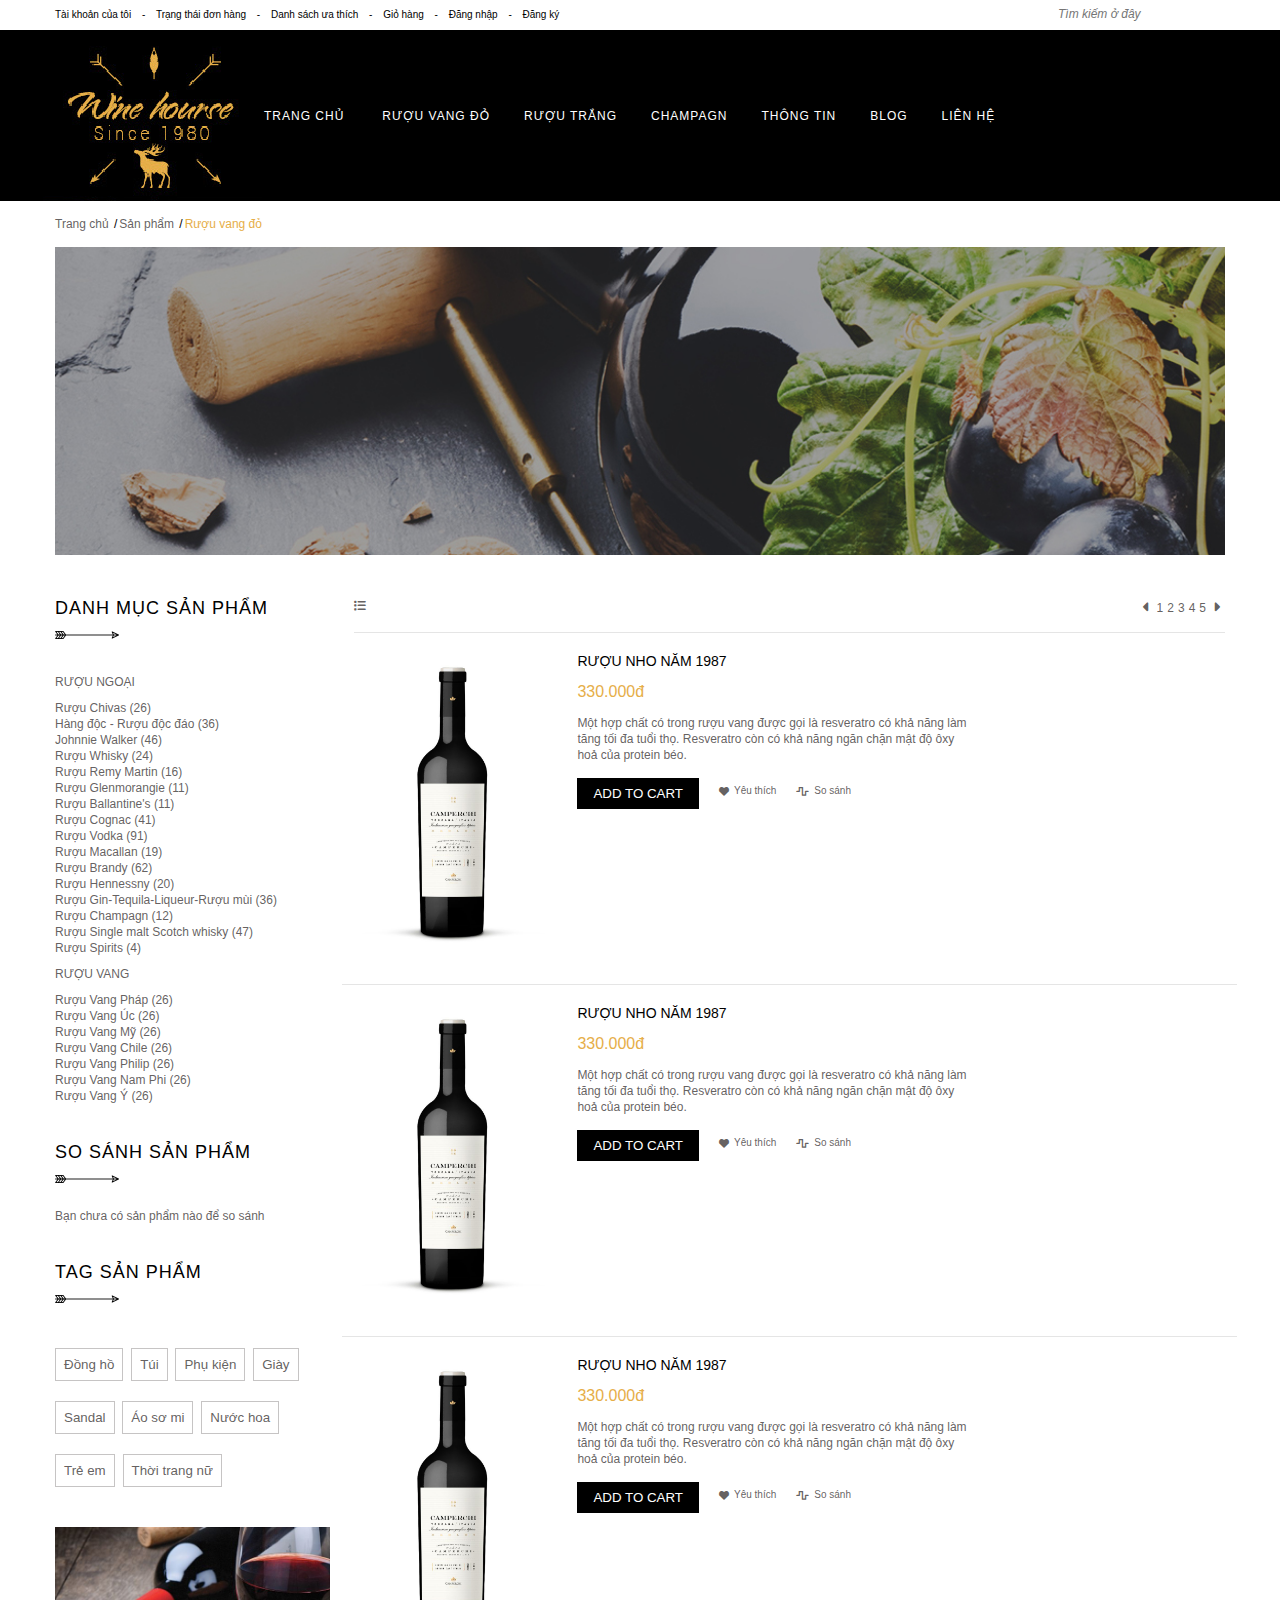
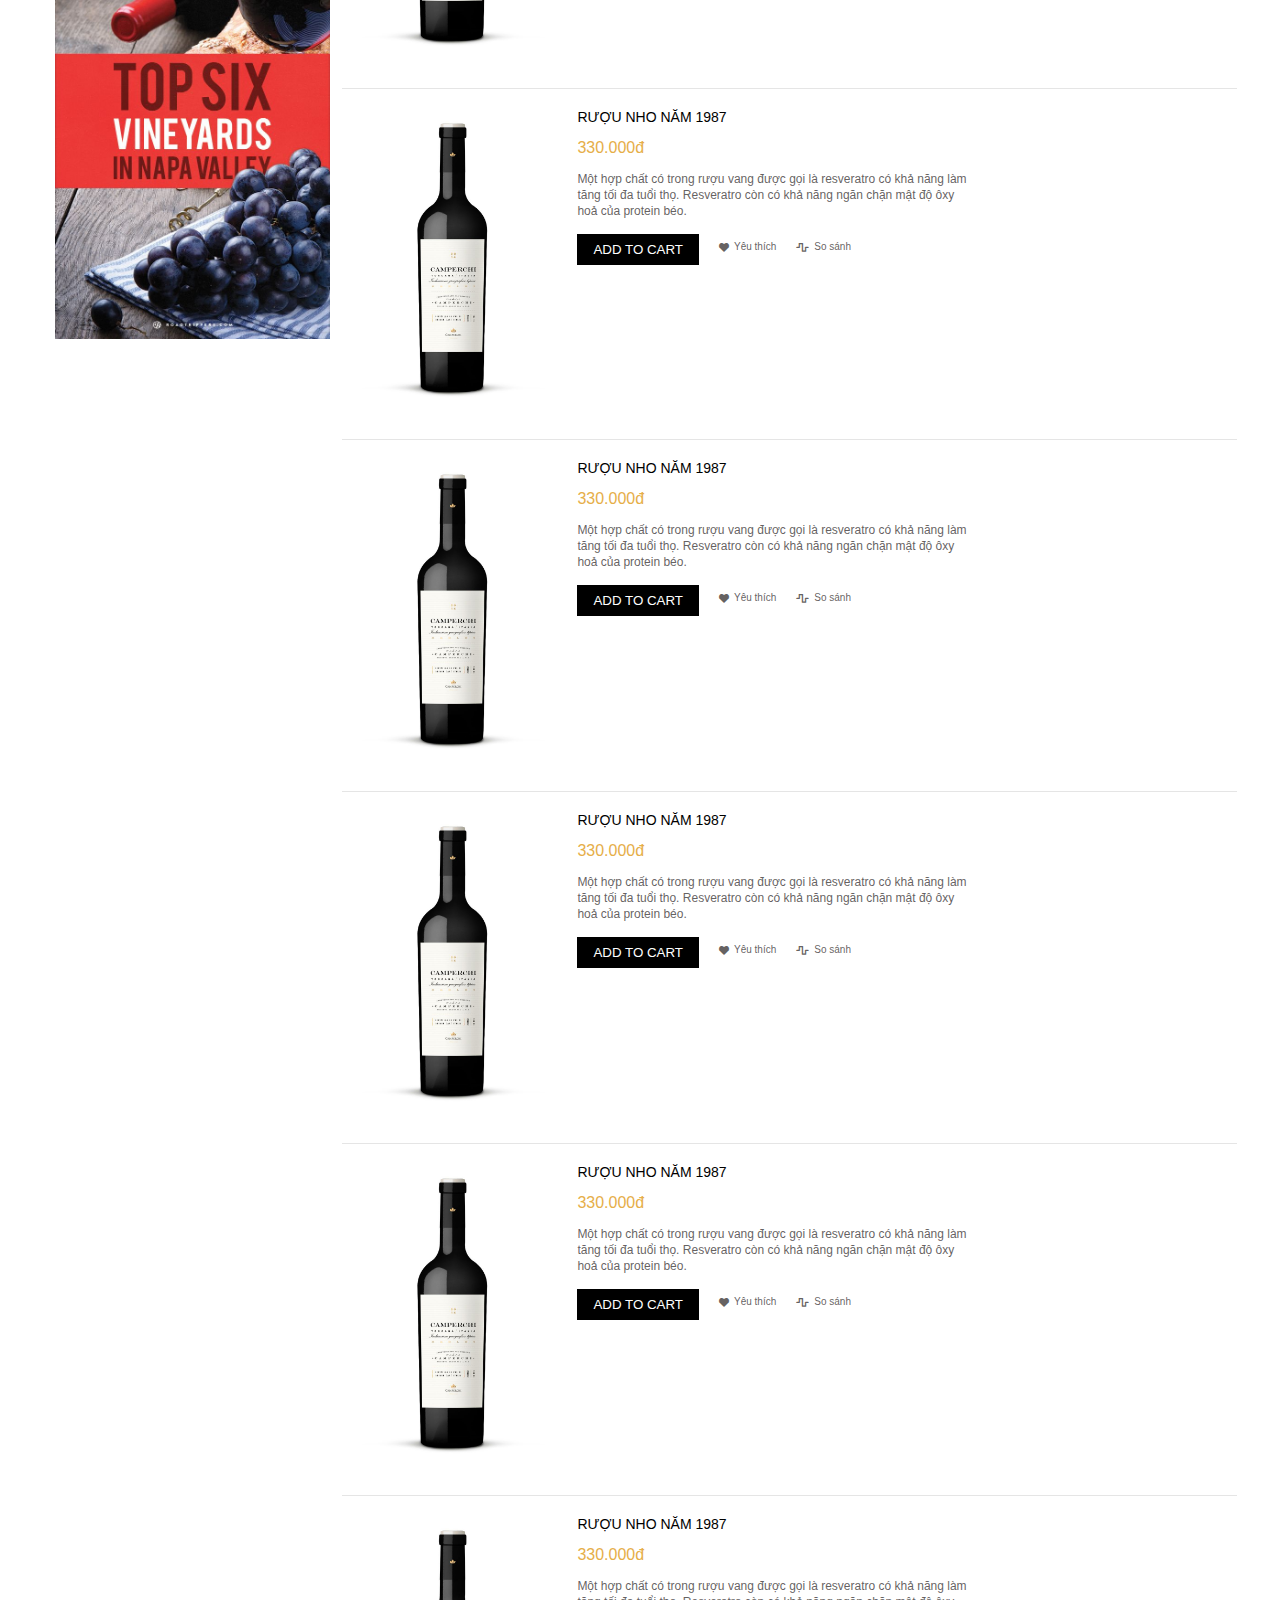
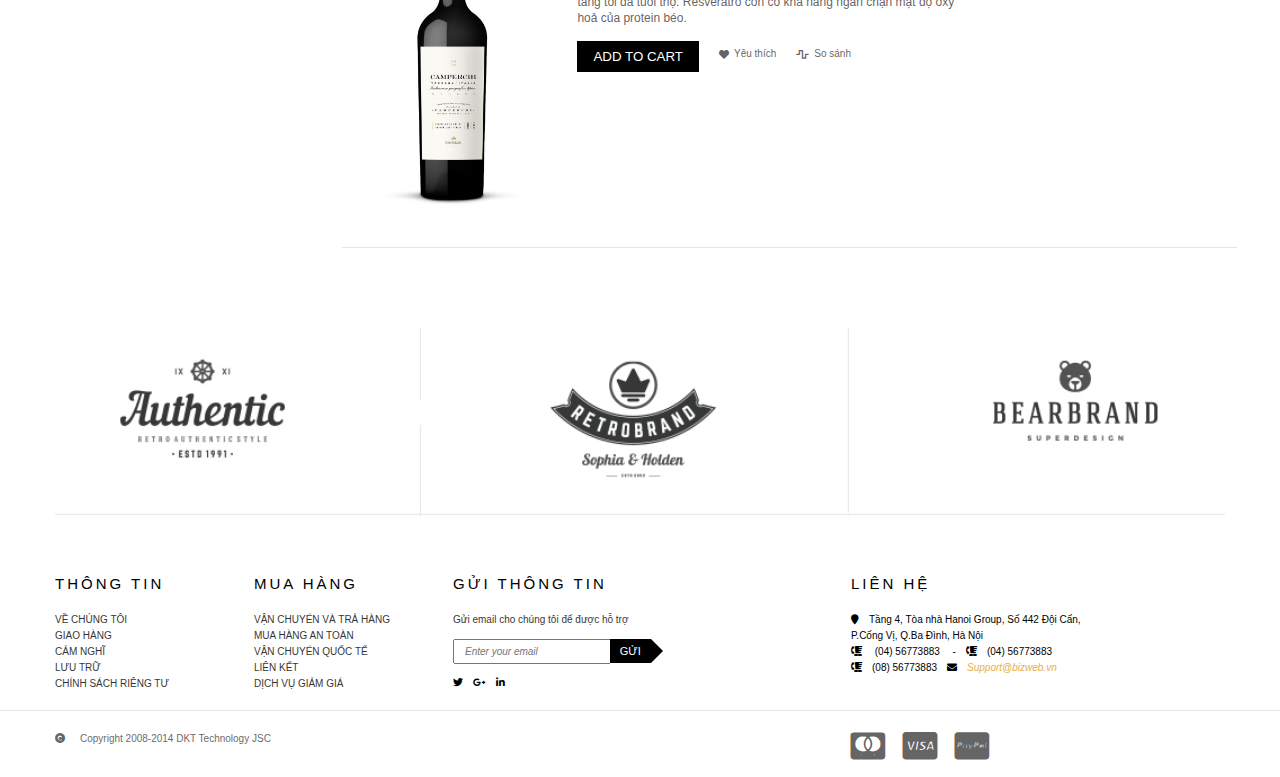
<file: product_portfolio2.html>
<!DOCTYPE html>
<html lang="en">
  <head>
    <meta charset="UTF-8">
    <meta name="viewport" content="width=device-width, initial-scale=1.0"><link rel="stylesheet" href="./assets/css/reset.css">
<link rel="stylesheet" href="./assets/css/grid.css">
<link rel="stylesheet" href="./assets/css/style.css">
<link rel="stylesheet" href="./assets/sass/style.scss">
<link rel="stylesheet" href="./assets/sass/blog.scss">
<link rel="stylesheet" href="assets/font/fontawesome-free-5.15.3-web/css/all.min.css">
<link rel="stylesheet" href="https://cdnjs.cloudflare.com/ajax/libs/font-awesome/6.4.2/css/all.min.css">
    <title>Document</title>
  </head>
  <body>
    <header>
      <div class="grid wide header">
        <ul class="header-navbar">
          <li class="header-navbar-item"><a>Tài khoản của tôi</a></li>
          <li class="header-navbar-item"> <a>Trạng thái đơn hàng </a></li>
          <li class="header-navbar-item active"> <a>Danh sách ưa thích</a></li>
          <li class="header-navbar-item"> <a>Giỏ hàng </a></li>
          <li class="header-navbar-item"> <a>Đăng nhập </a></li>
          <li class="header-navbar-item"> <a>Đăng ký</a></li>
        </ul>
        <div class="header-navbar-search"> 
          <input class="header-navbar-search-input" type="text" placeholder="Tìm kiếm ở đây"><i class="header-icon fa-solid fa-magnifying-glass"></i>
        </div>
      </div>
    </header>
    <div class="navbar">   
      <div class="grid wide">
        <div class="row"><img class="navbar-img" src="./assets/images/logofake.png" alt="">
          <ul class="navbar-list"><a class="navbar-list-link">
              <li class="navbar-item">Trang chủ</li></a><a class="navbar-list-link">
              <li class="navbar-item">Rượu vang đỏ
                <div class="navbar-item-hover">
                  <ul class="item-lists"> 
                    <li class="item-list-item"><a class="item-list-item-link">Rượu Chivas</a></li>
                    <li class="item-list-item"><a class="item-list-item-link">Hàng độc - Rượu độc đáo</a></li>
                    <li class="item-list-item"><a class="item-list-item-link">Johnnie Walker</a></li>
                    <li class="item-list-item"><a class="item-list-item-link">Rượu Whisky</a></li>
                    <li class="item-list-item"><a class="item-list-item-link">Rượu Renny Martin</a></li>
                    <li class="item-list-item"><a class="item-list-item-link">Rượu Glenmorangie</a></li>
                  </ul>
                  <ul class="item-lists">
                    <li class="item-list-item"><a class="item-list-item-link">Rượu Chivas</a></li>
                    <li class="item-list-item"><a class="item-list-item-link">Hàng độc - Rượu độc đáo</a></li>
                    <li class="item-list-item"><a class="item-list-item-link">Johnnie Walker</a></li>
                    <li class="item-list-item"><a class="item-list-item-link">Rượu Whisky</a></li>
                    <li class="item-list-item"><a class="item-list-item-link">Rượu Renny Martin</a></li>
                    <li class="item-list-item"><a class="item-list-item-link">Rượu Glenmorangie</a></li>
                  </ul>
                  <ul class="item-lists">
                    <li class="item-list-item"><a class="item-list-item-link">Rượu Chivas</a></li>
                    <li class="item-list-item"><a class="item-list-item-link">Hàng độc - Rượu độc đáo</a></li>
                    <li class="item-list-item"><a class="item-list-item-link">Johnnie Walker</a></li>
                    <li class="item-list-item"><a class="item-list-item-link">Rượu Whisky</a></li>
                    <li class="item-list-item"><a class="item-list-item-link">Rượu Renny Martin</a></li>
                    <li class="item-list-item"><a class="item-list-item-link">Rượu Glenmorangie</a></li>
                  </ul>
                  <div class="item-img"><img src="./assets/images/navbar.jpg"></div>
                </div>
              </li></a><a class="navbar-list-link">
              <li class="navbar-item">Rượu trắng</li></a><a class="navbar-list-link">
              <li class="navbar-item">Champagn</li></a><a class="navbar-list-link">
              <li class="navbar-item">Thông tin</li></a><a class="navbar-list-link">
              <li class="navbar-item">Blog</li></a><a class="navbar-list-link">
              <li class="navbar-item">Liên hệ</li></a></ul>
        </div>
      </div>
    </div>
    <div class="grid wide"> 
      <div class="page">  <span class="page1">Trang chủ </span><span class="slashmark">/</span><span class="page1">Sản phẩm </span><span class="slashmark">/</span><span class="page2">Rượu vang đỏ</span></div><img class="portfolio-img" src="./assets/images/Layer 78.jpg">
      <div class="row"> 
        <div class="col l-3">
          <h2 class="page-heading verC">danh mục sản phẩm</h2><img class="page-heading-img" src="./assets/images/titleleft-dark.png" alt=""/>
          <div class="category">  
            <h2 class="category-heading">rượu ngoại    </h2>
            <p class="category-item">Rượu Chivas (26)</p>
            <p class="category-item">Hàng độc - Rượu độc đáo (36)</p>
            <p class="category-item">Johnnie Walker (46)</p>
            <p class="category-item">Rượu Whisky (24)</p>
            <p class="category-item">Rượu Remy Martin (16)</p>
            <p class="category-item">Rượu Glenmorangie (11)</p>
            <p class="category-item">Rượu Ballantine's (11)</p>
            <p class="category-item">Rượu Cognac (41)</p>
            <p class="category-item">Rượu Vodka (91)</p>
            <p class="category-item">Rượu Macallan (19)</p>
            <p class="category-item">Rượu Brandy (62)</p>
            <p class="category-item">Rượu Hennessny (20)</p>
            <p class="category-item">Rượu Gin-Tequila-Liqueur-Rượu mùi (36)</p>
            <p class="category-item">Rượu Champagn (12)</p>
            <p class="category-item">Rượu Single malt Scotch whisky (47)</p>
            <p class="category-item">Rượu Spirits (4)</p>
            <h2 class="category-heading">rượu vang    </h2>
            <p class="category-item">Rượu Vang Pháp (26)</p>
            <p class="category-item">Rượu Vang Úc (26)</p>
            <p class="category-item">Rượu Vang Mỹ (26)</p>
            <p class="category-item">Rượu Vang Chile (26)</p>
            <p class="category-item">Rượu Vang Philip (26)</p>
            <p class="category-item">Rượu Vang Nam Phi (26)</p>
            <p class="category-item">Rượu Vang Ý (26)</p>
          </div>
          <div class="category-comparison">
            <h2 class="page-heading verC">so sánh sản phẩm</h2><img class="page-heading-img" src="./assets/images/titleleft-dark.png" alt=""/>
            <p class="category-item">Bạn chưa có sản phẩm nào để so sánh </p>
          </div>
          <div class="category-tag">
            <h2 class="page-heading verC">Tag sản phẩm</h2><img class="page-heading-img" src="./assets/images/titleleft-dark.png" alt=""/>
          </div>
          <button class="btn-primary-ver2">Đồng hồ</button>
          <button class="btn-primary-ver2">Túi</button>
          <button class="btn-primary-ver2">Phụ kiện</button>
          <button class="btn-primary-ver2">Giày</button>
          <button class="btn-primary-ver2">Sandal</button>
          <button class="btn-primary-ver2">Áo sơ mi</button>
          <button class="btn-primary-ver2">Nước hoa</button>
          <button class="btn-primary-ver2">Trẻ em </button>
          <button class="btn-primary-ver2">Thời trang nữ</button><img class="category-img" src="./assets/images/category.jpg" alt="">
        </div>
        <div class="col l-9">
          <div class="portfolio-menu"><i class="fa-solid fa-list"></i>
            <div class="portfolio-page">
                  <i class="fa-solid fa-caret-left"></i><span>1</span><span>2</span><span>3</span><span>4</span><span>5</span><i class="fa-solid fa-caret-right"></i></div>
          </div>
          <div class="portfolio-product">
            <div class="row">
              <div class="portfolio-item">
                <div class="col l-3"><img class="portfolio-img2" src="./assets/images/2.jpg" alt=""/></div>
                <div class="col l-9">
                  <div class="portfolio-product-desc">
                    <h2 class="portfolio-heading">rượu nho năm 1987</h2>
                    <p class="portfolio-price">330.000đ</p>
                    <p class="portfolio-desc">Một hợp chất có trong rượu vang được gọi là resveratro có khả năng làm tăng tối đa tuổi thọ. Resveratro còn có khả năng ngăn chặn mật độ ôxy hoả của protein béo.  </p>
                  </div>
                  <div class="portfolio-product-vote">    
                    <button class="btn-primary">add to cart</button>
                    <div class="vote">
                       <i class="fa-solid fa-heart"></i>
                      <p>Yêu thích </p>
                    </div>
                    <div class="vote">
                       <i class="fa-solid fa-wave-square"></i>
                      <p>So sánh</p>
                    </div>
                  </div>
                </div>
              </div>
            </div>
            <div class="row">
              <div class="portfolio-item">
                <div class="col l-3"><img class="portfolio-img2" src="./assets/images/2.jpg" alt=""/></div>
                <div class="col l-9">
                  <div class="portfolio-product-desc">
                    <h2 class="portfolio-heading">rượu nho năm 1987</h2>
                    <p class="portfolio-price">330.000đ</p>
                    <p class="portfolio-desc">Một hợp chất có trong rượu vang được gọi là resveratro có khả năng làm tăng tối đa tuổi thọ. Resveratro còn có khả năng ngăn chặn mật độ ôxy hoả của protein béo.  </p>
                  </div>
                  <div class="portfolio-product-vote">    
                    <button class="btn-primary">add to cart</button>
                    <div class="vote">
                       <i class="fa-solid fa-heart"></i>
                      <p>Yêu thích </p>
                    </div>
                    <div class="vote">
                       <i class="fa-solid fa-wave-square"></i>
                      <p>So sánh</p>
                    </div>
                  </div>
                </div>
              </div>
            </div>
            <div class="row">
              <div class="portfolio-item">
                <div class="col l-3"><img class="portfolio-img2" src="./assets/images/2.jpg" alt=""/></div>
                <div class="col l-9">
                  <div class="portfolio-product-desc">
                    <h2 class="portfolio-heading">rượu nho năm 1987</h2>
                    <p class="portfolio-price">330.000đ</p>
                    <p class="portfolio-desc">Một hợp chất có trong rượu vang được gọi là resveratro có khả năng làm tăng tối đa tuổi thọ. Resveratro còn có khả năng ngăn chặn mật độ ôxy hoả của protein béo.  </p>
                  </div>
                  <div class="portfolio-product-vote">    
                    <button class="btn-primary">add to cart</button>
                    <div class="vote">
                       <i class="fa-solid fa-heart"></i>
                      <p>Yêu thích </p>
                    </div>
                    <div class="vote">
                       <i class="fa-solid fa-wave-square"></i>
                      <p>So sánh</p>
                    </div>
                  </div>
                </div>
              </div>
            </div>
            <div class="row">
              <div class="portfolio-item">
                <div class="col l-3"><img class="portfolio-img2" src="./assets/images/2.jpg" alt=""/></div>
                <div class="col l-9">
                  <div class="portfolio-product-desc">
                    <h2 class="portfolio-heading">rượu nho năm 1987</h2>
                    <p class="portfolio-price">330.000đ</p>
                    <p class="portfolio-desc">Một hợp chất có trong rượu vang được gọi là resveratro có khả năng làm tăng tối đa tuổi thọ. Resveratro còn có khả năng ngăn chặn mật độ ôxy hoả của protein béo.  </p>
                  </div>
                  <div class="portfolio-product-vote">    
                    <button class="btn-primary">add to cart</button>
                    <div class="vote">
                       <i class="fa-solid fa-heart"></i>
                      <p>Yêu thích </p>
                    </div>
                    <div class="vote">
                       <i class="fa-solid fa-wave-square"></i>
                      <p>So sánh</p>
                    </div>
                  </div>
                </div>
              </div>
            </div>
            <div class="row">
              <div class="portfolio-item">
                <div class="col l-3"><img class="portfolio-img2" src="./assets/images/2.jpg" alt=""/></div>
                <div class="col l-9">
                  <div class="portfolio-product-desc">
                    <h2 class="portfolio-heading">rượu nho năm 1987</h2>
                    <p class="portfolio-price">330.000đ</p>
                    <p class="portfolio-desc">Một hợp chất có trong rượu vang được gọi là resveratro có khả năng làm tăng tối đa tuổi thọ. Resveratro còn có khả năng ngăn chặn mật độ ôxy hoả của protein béo.  </p>
                  </div>
                  <div class="portfolio-product-vote">    
                    <button class="btn-primary">add to cart</button>
                    <div class="vote">
                       <i class="fa-solid fa-heart"></i>
                      <p>Yêu thích </p>
                    </div>
                    <div class="vote">
                       <i class="fa-solid fa-wave-square"></i>
                      <p>So sánh</p>
                    </div>
                  </div>
                </div>
              </div>
            </div>
            <div class="row">
              <div class="portfolio-item">
                <div class="col l-3"><img class="portfolio-img2" src="./assets/images/2.jpg" alt=""/></div>
                <div class="col l-9">
                  <div class="portfolio-product-desc">
                    <h2 class="portfolio-heading">rượu nho năm 1987</h2>
                    <p class="portfolio-price">330.000đ</p>
                    <p class="portfolio-desc">Một hợp chất có trong rượu vang được gọi là resveratro có khả năng làm tăng tối đa tuổi thọ. Resveratro còn có khả năng ngăn chặn mật độ ôxy hoả của protein béo.  </p>
                  </div>
                  <div class="portfolio-product-vote">    
                    <button class="btn-primary">add to cart</button>
                    <div class="vote">
                       <i class="fa-solid fa-heart"></i>
                      <p>Yêu thích </p>
                    </div>
                    <div class="vote">
                       <i class="fa-solid fa-wave-square"></i>
                      <p>So sánh</p>
                    </div>
                  </div>
                </div>
              </div>
            </div>
            <div class="row">
              <div class="portfolio-item">
                <div class="col l-3"><img class="portfolio-img2" src="./assets/images/2.jpg" alt=""/></div>
                <div class="col l-9">
                  <div class="portfolio-product-desc">
                    <h2 class="portfolio-heading">rượu nho năm 1987</h2>
                    <p class="portfolio-price">330.000đ</p>
                    <p class="portfolio-desc">Một hợp chất có trong rượu vang được gọi là resveratro có khả năng làm tăng tối đa tuổi thọ. Resveratro còn có khả năng ngăn chặn mật độ ôxy hoả của protein béo.  </p>
                  </div>
                  <div class="portfolio-product-vote">    
                    <button class="btn-primary">add to cart</button>
                    <div class="vote">
                       <i class="fa-solid fa-heart"></i>
                      <p>Yêu thích </p>
                    </div>
                    <div class="vote">
                       <i class="fa-solid fa-wave-square"></i>
                      <p>So sánh</p>
                    </div>
                  </div>
                </div>
              </div>
            </div>
            <div class="row">
              <div class="portfolio-item">
                <div class="col l-3"><img class="portfolio-img2" src="./assets/images/2.jpg" alt=""/></div>
                <div class="col l-9">
                  <div class="portfolio-product-desc">
                    <h2 class="portfolio-heading">rượu nho năm 1987</h2>
                    <p class="portfolio-price">330.000đ</p>
                    <p class="portfolio-desc">Một hợp chất có trong rượu vang được gọi là resveratro có khả năng làm tăng tối đa tuổi thọ. Resveratro còn có khả năng ngăn chặn mật độ ôxy hoả của protein béo.  </p>
                  </div>
                  <div class="portfolio-product-vote">    
                    <button class="btn-primary">add to cart</button>
                    <div class="vote">
                       <i class="fa-solid fa-heart"></i>
                      <p>Yêu thích </p>
                    </div>
                    <div class="vote">
                       <i class="fa-solid fa-wave-square"></i>
                      <p>So sánh</p>
                    </div>
                  </div>
                </div>
              </div>
            </div>
          </div>
        </div>
      </div>
    </div>
    <footer class="footer"> 
      <div class="footer-main">
        <div class="grid wide"> <img class="footer-img" src="./assets/images/img_footer1.jpg" alt="">
          <div class="footer-content">
            <div class="row">
              <div class="col l-2 m-12 c-12">
                <h2 class="footer-content-heading">Thông tin</h2>
                <div class="footer-content-text">Về chúng tôi</div>
                <div class="footer-content-text">Giao hàng </div>
                <div class="footer-content-text">Cảm nghĩ</div>
                <div class="footer-content-text">Lưu trữ</div>
                <div class="footer-content-text">Chính sách riêng tư</div>
              </div>
              <div class="col l-2 m-12 c-12">
                <h2 class="footer-content-heading">Mua hàng</h2>
                <div class="footer-content-text">Vận chuyển và trả hàng</div>
                <div class="footer-content-text">Mua hàng an toàn </div>
                <div class="footer-content-text">Vận chuyển quốc tế</div>
                <div class="footer-content-text">Liên kết </div>
                <div class="footer-content-text">Dịch vụ giảm giá</div>
              </div>
              <div class="col l-4 m-12 c-12">
                <h2 class="footer-content-heading">Gửi thông tin</h2>
                <div class="footer-content-text-email">Gửi email cho chúng tôi để được hỗ trợ</div>
                <div class="footer-content-email">
                  <input class="footer-content-input" type="email" placeholder="Enter your email">
                  <button class="emaill-btn">GỬI</button>
                </div>
                <div class="footer-content-icons"><a><i class="fa-brands fa-twitter footer-content-icon"></i></a><a><i class="fa-brands fa-google-plus-g footer-content-icon"></i></a><a><i class="fa-brands fa-linkedin-in footer-content-icon"></i></a></div>
              </div>
              <div class="col l-4 m-12 c-12">
                <h2 class="footer-content-heading">Liên hệ</h2>
                <div class="footer-contact"><i class="fa-sharp fa-solid fa-location-pin footer-content-icon-social"></i><span class="footer-contact-text">Tầng 4, Tòa nhà Hanoi Group, Số 442 Đội Cấn,<br> P.Cống Vị, Q.Ba Đình, Hà Nội</span></div>
                <div class="footer-contact"><i class="fa-solid fa-blender-phone footer-content-icon-social"></i> <span class="footer-contact-text">(04) 56773883 </span><span class="footer-contact-hyphen">-</span><i class="fa-solid fa-blender-phone footer-content-icon-social"></i><span class="footer-contact-text">(04) 56773883</span></div>
                <div class="footer-contact"><i class="fa-solid fa-blender-phone footer-content-icon"></i><span class="footer-contact-text">(08) 56773883</span><i class="fa-solid fa-envelope footer-content-icon"></i><a class="footer-contact-link">Support@bizweb.vn</a></div>
              </div>
            </div>
          </div>
        </div>
      </div>
      <div class="footer-end"> 
        <div class="footer-end-content">
          <div class="grid wide"> 
            <div class="row">
              <div class="col l-8 m-12 c-12"><i class="footer-end-icon-copy fa-solid fa-copyright"></i><span class="footer-end-text">Copyright 2008-2014 DKT Technology JSC</span></div>
              <div class="col l-4 m-12 c-12"><i class="footer-end-icon fa-solid fa-brands fa-cc-mastercard"></i>
<i class="footer-end-icon fa-solid fa-brands fa-cc-visa"></i>
<i class="footer-end-icon fa-solid fa-brands fa-cc-paypal"></i>
              </div>
            </div>
          </div>
        </div>
      </div>
    </footer>
  </body>
</html>
</file>
<file: assets/css/grid.css>
.grid {
    width: 100%;
    display: block;
    padding: 0;
}

.grid--profile {
    max-width: 325px;
    margin: 0 30px;
}

.grid.wide {
    max-width: 1170px;
    margin: 0 auto;
}

.row {
    display: flex;
    flex-wrap: wrap;
    margin-left: -15px;
    margin-right: -15px;
}

.row.no-gutters {
    margin-left: 0;
    margin-right: 0;
}

.col {
    padding-left: 15px;
    padding-right: 15px;
}

.row.no-gutters .col {
    padding-left: 0;
    padding-right: 0;
}

.c-0 {
    display: none;
}

.c-1 {
    flex: 0 0 8.33333%;
    max-width: 8.33333%;
}

.c-2 {
    flex: 0 0 16.66667%;
    max-width: 16.66667%;
}

.c-3 {
    flex: 0 0 25%;
    max-width: 25%;
}

.c-4 {
    flex: 0 0 33.33333%;
    max-width: 33.33333%;
}

.c-5 {
    flex: 0 0 41.66667%;
    max-width: 41.66667%;
}

.c-6 {
    flex: 0 0 50%;
    max-width: 50%;
}

.c-7 {
    flex: 0 0 58.33333%;
    max-width: 58.33333%;
}

.c-8 {
    flex: 0 0 66.66667%;
    max-width: 66.66667%;
}

.c-9 {
    flex: 0 0 75%;
    max-width: 75%;
}

.c-10 {
    flex: 0 0 83.33333%;
    max-width: 83.33333%;
}

.c-11 {
    flex: 0 0 91.66667%;
    max-width: 91.66667%;
}

.c-12 {
    flex: 0 0 100%;
    max-width: 100%;
}

.c-o-1 {
    margin-left: 8.33333%;
}

.c-o-2 {
    margin-left: 16.66667%;
}

.c-o-3 {
    margin-left: 25%;
}

.c-o-4 {
    margin-left: 33.33333%;
}

.c-o-5 {
    margin-left: 41.66667%;
}

.c-o-6 {
    margin-left: 50%;
}

.c-o-7 {
    margin-left: 58.33333%;
}

.c-o-8 {
    margin-left: 66.66667%;
}

.c-o-9 {
    margin-left: 75%;
}

.c-o-10 {
    margin-left: 83.33333%;
}

.c-o-11 {
    margin-left: 91.66667%;
}

/* >= Tablet */
@media (min-width: 740px) {
    .row {
        margin-left: -8px;
        margin-right: -8px;
    }

    .col {
        padding-left: 8px;
        padding-right: 8px;
    }

    .m-0 {
        display: none;
    }

    .m-1,
    .m-2,
    .m-3,
    .m-4,
    .m-5,
    .m-6,
    .m-7,
    .m-8,
    .m-9,
    .m-10,
    .m-11,
    .m-12 {
        display: block;
    }

    .m-1 {
        flex: 0 0 8.33333%;
        max-width: 8.33333%;
    }

    .m-2 {
        flex: 0 0 16.66667%;
        max-width: 16.66667%;
    }

    .m-3 {
        flex: 0 0 25%;
        max-width: 25%;
    }

    .m-4 {
        flex: 0 0 33.33333%;
        max-width: 33.33333%;
    }

    .m-5 {
        flex: 0 0 41.66667%;
        max-width: 41.66667%;
    }

    .m-6 {
        flex: 0 0 50%;
        max-width: 50%;
    }

    .m-7 {
        flex: 0 0 58.33333%;
        max-width: 58.33333%;
    }

    .m-8 {
        flex: 0 0 66.66667%;
        max-width: 66.66667%;
    }

    .m-9 {
        flex: 0 0 75%;
        max-width: 75%;
    }

    .m-10 {
        flex: 0 0 83.33333%;
        max-width: 83.33333%;
    }

    .m-11 {
        flex: 0 0 91.66667%;
        max-width: 91.66667%;
    }

    .m-12 {
        flex: 0 0 100%;
        max-width: 100%;
    }

    .m-o-1 {
        margin-left: 8.33333%;
    }

    .m-o-2 {
        margin-left: 16.66667%;
    }

    .m-o-3 {
        margin-left: 25%;
    }

    .m-o-4 {
        margin-left: 33.33333%;
    }

    .m-o-5 {
        margin-left: 41.66667%;
    }

    .m-o-6 {
        margin-left: 50%;
    }

    .m-o-7 {
        margin-left: 58.33333%;
    }

    .m-o-8 {
        margin-left: 66.66667%;
    }

    .m-o-9 {
        margin-left: 75%;
    }

    .m-o-10 {
        margin-left: 83.33333%;
    }

    .m-o-11 {
        margin-left: 91.66667%;
    }
}

/* PC medium resolution > */
@media (min-width: 1113px) {
    .row {
        margin-left: -12px;
        margin-right: -12px;
    }

    .row.sm-gutter {
        margin-left: -5px;
        margin-right: -5px;
    }

    .col {
        padding-left: 12px;
        padding-right: 12px;
    }

    .row.sm-gutter .col {
        padding-left: 5px;
        padding-right: 5px;
    }

    .l-0 {
        display: none;
    }

    .l-1,
    .l-2,
    .l-2-4,
    .l-3,
    .l-4,
    .l-5,
    .l-6,
    .l-7,
    .l-8,
    .l-9,
    .l-10,
    .l-11,
    .l-12 {
        display: block;
    }

    .l-1 {
        flex: 0 0 8.33333%;
        max-width: 8.33333%;
    }

    .l-2 {
        flex: 0 0 16.66667%;
        max-width: 16.66667%;
    }

    .l-2-4 {
        flex: 0 0 20%;
        max-width: 20%;
    }

    .l-3 {
        flex: 0 0 25%;
        max-width: 25%;
    }

    .l-4 {
        flex: 0 0 33.33333%;
        max-width: 33.33333%;
    }

    .l-5 {
        flex: 0 0 41.66667%;
        max-width: 41.66667%;
    }

    .l-6 {
        flex: 0 0 50%;
        max-width: 50%;
    }

    .l-7 {
        flex: 0 0 58.33333%;
        max-width: 58.33333%;
    }

    .l-8 {
        flex: 0 0 66.66667%;
        max-width: 66.66667%;
    }

    .l-9 {
        flex: 0 0 75%;
        max-width: 75%;
    }

    .l-10 {
        flex: 0 0 83.33333%;
        max-width: 83.33333%;
    }

    .l-11 {
        flex: 0 0 91.66667%;
        max-width: 91.66667%;
    }

    .l-12 {
        flex: 0 0 100%;
        max-width: 100%;
    }

    .l-o-1 {
        margin-left: 8.33333%;
    }

    .l-o-2 {
        margin-left: 16.66667%;
    }

    .l-o-3 {
        margin-left: 25%;
    }

    .l-o-4 {
        margin-left: 33.33333%;
    }

    .l-o-5 {
        margin-left: 41.66667%;
    }

    .l-o-6 {
        margin-left: 50%;
    }

    .l-o-7 {
        margin-left: 58.33333%;
    }

    .l-o-8 {
        margin-left: 66.66667%;
    }

    .l-o-9 {
        margin-left: 75%;
    }

    .l-o-10 {
        margin-left: 83.33333%;
    }

    .l-o-11 {
        margin-left: 91.66667%;
    }
}

/* Tablet - PC low resolution */
@media (min-width: 740px) and (max-width: 1023px) {
    .wide {
        width: 644px;
    }
}

/* > PC low resolution */
@media (min-width: 1024px) and (max-width: 1239px) {
    .wide {
        width: 984px;
    }

    .wide .row {
        margin-left: -12px;
        margin-right: -12px;
    }

    .wide .row.sm-gutter {
        margin-left: -5px;
        margin-right: -5px;
    }

    .wide .col {
        padding-left: 12px;
        padding-right: 12px;
    }

    .wide .row.sm-gutter .col {
        padding-left: 5px;
        padding-right: 5px;
    }

    .wide .l-0 {
        display: none;
    }

    .wide .l-1,
    .wide .l-2,
    .wide .l-2-4,
    .wide .l-3,
    .wide .l-4,
    .wide .l-5,
    .wide .l-6,
    .wide .l-7,
    .wide .l-8,
    .wide .l-9,
    .wide .l-10,
    .wide .l-11,
    .wide .l-12 {
        display: block;
    }

    .wide .l-1 {
        flex: 0 0 8.33333%;
        max-width: 8.33333%;
    }

    .wide .l-2 {
        flex: 0 0 16.66667%;
        max-width: 16.66667%;
    }

    .wide .l-2-4 {
        flex: 0 0 20%;
        max-width: 20%;
    }

    .wide .l-3 {
        flex: 0 0 25%;
        max-width: 25%;
    }

    .wide .l-4 {
        flex: 0 0 33.33333%;
        max-width: 33.33333%;
    }

    .wide .l-5 {
        flex: 0 0 41.66667%;
        max-width: 41.66667%;
    }

    .wide .l-6 {
        flex: 0 0 50%;
        max-width: 50%;
    }

    .wide .l-7 {
        flex: 0 0 58.33333%;
        max-width: 58.33333%;
    }

    .wide .l-8 {
        flex: 0 0 66.66667%;
        max-width: 66.66667%;
    }

    .wide .l-9 {
        flex: 0 0 75%;
        max-width: 75%;
    }

    .wide .l-10 {
        flex: 0 0 83.33333%;
        max-width: 83.33333%;
    }

    .wide .l-11 {
        flex: 0 0 91.66667%;
        max-width: 91.66667%;
    }

    .wide .l-12 {
        flex: 0 0 100%;
        max-width: 100%;
    }

    .wide .l-o-1 {
        margin-left: 8.33333%;
    }

    .wide .l-o-2 {
        margin-left: 16.66667%;
    }

    .wide .l-o-3 {
        margin-left: 25%;
    }

    .wide .l-o-4 {
        margin-left: 33.33333%;
    }

    .wide .l-o-5 {
        margin-left: 41.66667%;
    }

    .wide .l-o-6 {
        margin-left: 50%;
    }

    .wide .l-o-7 {
        margin-left: 58.33333%;
    }

    .wide .l-o-8 {
        margin-left: 66.66667%;
    }

    .wide .l-o-9 {
        margin-left: 75%;
    }

    .wide .l-o-10 {
        margin-left: 83.33333%;
    }

    .wide .l-o-11 {
        margin-left: 91.66667%;
    }
}
</file>
<file: assets/css/style.css>
.primary {
  color: #e6ae48;
}

.content {
  position: relative;
}

.introduce {
  text-align: center;
  padding-top: 30px;
  max-width: 650px;
  margin-left: auto;
  margin-right: auto;
  font-size: 12px;
  line-height: 1.5;
}

.heading {
  font-size: 18px;
  text-transform: uppercase;
  font-weight: 500;
  letter-spacing: 2px;
}

.introduce-img {
  position: absolute;
  top: -40px;
  left: -64px;
  z-index: -1;
  max-width: 400px;
}

.introduce-img-logo {
  padding: 10px 0px;
}

.introduce-img-logo.ver2 {
  margin-bottom: 20px;
}

.sale {
  margin-top: 64px;
}

.sale-content {
  position: relative;
}

.sale-content-product {
  background-color: green;
  position: absolute;
  left: 50%;
  top: 100%;
  width: 80%;
  height: 80%;
  transform: translate(-50%, -50%);
  background-color: #fff;
  display: flex;
  justify-content: center;
  padding: 84px;
}

.sale-content-product-new {
  margin-top: 44px;
}

.sale-content-product-review {
  margin-top: 12px;
  margin-left: 135px;
}

.sale-content-product-review-img {
  position: relative;
  width: 150px;
}

.sale-content-product-new::before {
  position: absolute;
  content: "";
  border-left: 28px solid #e6ae48;
  border-right: 28px solid transparent;
  border-top: 28px solid #e6ae48;
  border-bottom: 28px solid transparent;
  left: 120px;
  top: 50px;
}

.sale-content-img {
  width: 100%;
}

.introduce.no1 {
  margin-top: 290px;
}

.img-all {
  width: 100%;
  margin-top: 60px;
}

.blog {
  margin-bottom: 40px;
}

.blog-img {
  width: 100%;
}

.blog-heading-icon {
  position: relative;
  display: flex;
  justify-content: center;
}

.blog-icon-primary {
  width: 50px;
  height: 50px;
  border-radius: 50%;
  background-color: #e6ae48;
}

.blog-subb-icon {
  position: absolute;
  top: 40%;
  font-size: 16px;
  color: #fff;
}

.blog-heading {
  font-size: 16px;
  font-weight: 500;
  letter-spacing: 1.5px;
  margin-top: 20px;
}

.blog-sub-heading {
  font-size: 12px;
  margin: 10px 0;
  opacity: 0.4;
}

.blog-description {
  font-size: 12px;
  opacity: 0.8;
}

.blog-readmore {
  opacity: 0.6;
  font-size: 12px;
  margin: 10px 0;
  cursor: pointer;
}

.blog-readmore.name-athor {
  font-style: italic;
  cursor: default;
}

.author-name {
  font-size: 18px;
  margin-top: 10px;
}

.product {
  margin-bottom: 40px;
}

.loading-icon {
  display: flex;
  justify-content: center;
}

.blog-icon-next {
  width: 5px;
  height: 5px;
  border-radius: 50%;
  margin: 4px;
}

.btn-primary.btn-content {
  margin: 20px 0;
}

.portfolio-desc.content {
  margin-bottom: 20px;
}

.slider_img {
  width: 100%;
  display: block;
}

.product {
  text-align: center;
}

.product-img {
  margin-bottom: 20px;
}

.product-name {
  margin: 10px 0;
  font-weight: 500;
}

.product-price-current {
  font-size: 16px;
  margin-right: 10px;
  color: #e6ae48;
}

.product-price-old {
  color: rgba(60, 55, 55, 0.8);
  text-decoration: line-through;
  margin-left: 5px;
}

.navbar {
  height: height-navbar;
  background-color: black;
}

.navbar-img {
  height: height-navbar;
}

.navbar-list {
  display: flex;
  align-items: center;
}

.navbar-list-link {
  cursor: pointer;
  padding: 2px;
}

.navbar-item {
  position: relative;
  color: #fff;
  list-style: none;
  text-transform: uppercase;
  font-size: 12px;
  padding-right: 30px;
  letter-spacing: 1px;
}

.navbar-item:hover {
  color: #e6ae48;
}

.navbar-item-hover {
  position: absolute;
  display: flex;
  display: none;
}

.item-lists {
  list-style: none;
}

.item-img {
  height: 150px;
  width: 300px;
  overflow: hidden;
}

.item-img img {
  height: 190px;
}

.header {
  display: flex;
  justify-content: space-between;
  height: 20px;
  align-items: center;
  font-size: 12pxs;
  z-index: 1;
  top: 0;
  left: 0;
  right: 0;
  padding: 15px 0;
  color: #000;
}

.header-navbar-item {
  display: inline-block;
  list-style-type: none;
  cursor: pointer;
}

.header-navbar-item:hover {
  color: #e6ae48;
  text-decoration: underline;
  text-decoration: none;
}

.header-navbar-item:not(:first-child)::before {
  content: "-";
  margin: 8px;
}

.header-navbar-search {
  font-style: 12px;
}

.header-navbar-search-input {
  font-size: 12px;
  border: none;
  font-style: italic;
  height: 100%;
  outline: none;
  background-color: transparent;
}

.header-icon {
  font-weight: 600;
  color: #fff;
}


.footer {
  margin-top: 80px;
}

.footer-main {
  margin-bottom: 20px;
  border-bottom: 1px solid rgba(0, 0, 0, 0.1);
  padding-bottom: 18px;
}

.footer-img {
  width: 100%;
  display: block;
  margin: 0px auto;
}

.footer-content {
  margin-top: 60px;
}

.footer-content-heading {
  letter-spacing: 3px;
  font-weight: 500;
  margin-bottom: 20px;
}

.footer-content-text {
  white-space: pre-line;
  opacity: 0.8;
}

.footer-content-heading,
.footer-content-text {
  text-transform: uppercase;
}

.footer-content-text-email {
  opacity: 0.8;
}

.emaill-btn {
  background-color: black;
  color: white;
  padding: 6px 10px;
  font-size: 10px;
  margin-left: -4px;
}

.footer-content-input {
  margin: 11px 0;
  font-style: italic;
  font-size: 10px;
  padding: 5px 10px;
  outline: none;
}

.emaill-btn {
  position: relative;
  cursor: pointer;
  font-size: 11px;
  border: none;
}

.emaill-btn::before {
  position: absolute;
  content: "";
  border-left: 12.5px solid #000;
  border-right: 12.5px solid transparent;
  border-top: 12.5px solid transparent;
  border-bottom: 12.5px solid transparent;
  left: 41px;
  top: 0px;
}

.footer-content-icon {
  margin-right: 10px;
}

.footer-contact-text,
.footer-content-icon-social {
  margin-right: 10px;
}

.footer-contact-hyphen {
  margin-right: 10px;
}

.footer-contact-link {
  cursor: pointer;
  color: #e6ae48;
  font-style: italic;
}

.footer-end {
  opacity: 0.6;
  margin-bottom: 15px;
}

.footer-end-content {
  margin-top: 10px;
}

.footer-end-icon-copy,
.footer-end-icon {
  margin-right: 15px;
}

.footer-end-icon {
  font-size: 30px;
}

.category,
.category-comparison {
  margin-bottom: 40px;
}

.category-tag {
  margin-bottom: 10px;
}

.category-img {
  width: 100%;
  margin-top: 30px;
}

.category-heading {
  text-transform: uppercase;
  font-weight: 500;
  margin: 10px 0;
}

.category-item {
  cursor: pointer;
}
.category-item:hover {
  color: #e6ae48;
}

.category-heading,
.category-item {
  font-size: 12px;
  color: rgba(60, 55, 55, 0.8);
}

.page-heading.verC {
  font-weight: 400;
  letter-spacing: 1px;
}

.page {
  font-size: 12px;
  margin: 15px 0;
}

.page1 {
  color: rgba(60, 55, 55, 0.8);
}

.slashmark {
  padding: 0 2px;
}

.page2 {
  color: #e6ae48;
}

.page-heading {
  text-transform: uppercase;
  font-size: 18px;
  font-weight: 500;
  margin-bottom: 15px;
}

.page-heading-img {
  margin-bottom: 20px;
}

.page-heading {
  text-transform: uppercase;
  font-size: 18px;
  font-weight: 500;
  margin-bottom: 15px;
}

.page-heading-img {
  margin-bottom: 20px;
}

.img-introduce-content {
  width: 100%;
}

.cart-table {
  background-color: #fafafa;
  border: 1px solid #e2e2e2;
  text-transform: uppercase;
  font-size: 8px;
  overflow: hidden;
}

.cart-table-heading {
  font-weight: 300;
  padding: 10px 0;
}

.cart-table > .row > .col:not(:nth-child(2)):not(:nth-child(3)):not(:last-child) {
  border-right: 1px solid #e2e2e2;
}

.cart-table > .row > .col {
  border-bottom: 1px solid #e2e2e2;
  display: flex;
  align-items: center;
  justify-content: center;
}

.cart-img {
  margin: 10px 0;
  width: 80%;
  margin-left: 14px;
}

.cart-icon {
  font-size: 20px;
  cursor: pointer;
  font-weight: 500;
}

.cart-table-heading.primary.price {
  font-size: 16px;
}

.portfolio-img {
  width: 100%;
  margin-bottom: 40px;
}

.portfolio-img2 {
  width: 100%;
}

.vote {
  display: flex;
  align-items: center;
}

.portfolio-item {
  display: flex;
  border-bottom: 1px solid rgba(0, 0, 0, 0.1);
}

.portfolio-product-vote {
  display: flex;
  align-items: center;
}

.portfolio-desc {
  color: rgba(60, 55, 55, 0.8);
  max-width: 400px;
}

.vote {
  color: rgba(60, 55, 55, 0.8);
  margin-top: 10px;
}

.vote i {
  margin-left: 20px;
  margin-right: 5px;
}

.portfolio-product-desc {
  padding-top: 20px;
  font-size: 12px;
}

.portfolio-heading {
  font-size: 14px;
  text-transform: uppercase;
  font-weight: 400;
}

.portfolio-price {
  font-size: 16px;
  color: #e6ae48;
  margin: 15px 0;
}

.portfolio-menu {
  display: flex;
  justify-content: space-between;
  font-size: 12px;
  border-bottom: 1px solid rgba(0, 0, 0, 0.1);
  padding-bottom: 16px;
  color: rgba(60, 55, 55, 0.8);
}

.portfolio-page i {
  font-size: 14px;
  padding: 0 5px;
}

.portfolio-page span {
  padding: 0 2px;
}

.btn-primary {
  border: none;
  color: #fff;
  background-color: #000;
  text-transform: uppercase;
  padding: 8px 16px;
  margin-top: 15px;
}
.btn-primary:hover {
  cursor: pointer;
  color: #fff;
  background-color: #e6ae48;
}

.btn-primary-ver2 {
  padding: 8px;
  background-color: #fff;
  border: 1px solid rgba(65, 59, 59, 0.3);
  color: rgba(60, 55, 55, 0.8);
  margin: 10px 5px 10px 0px;
  cursor: pointer;
}
.btn-primary-ver2:hover {
  color: #fff;
  background-color: #e6ae48;
  border: 1px solid #e6ae48;
}

.img-des {
  text-align: center;
}

.img-des i {
  margin-right: 3px;
  color: #e6ae48;
}

.detail-img1 {
  text-align: center;
}

.detail-img1 img {
  height: 500px;
}

.detail-description {
  font-size: 10px;
  color: rgba(60, 55, 55, 0.8);
}

.detail-btn {
  margin-left: 4px;
}

.btn-primary-ver2.ver-detail {
  border: none;
  text-transform: uppercase;
}

.detail-price {
  font-size: 24px;
  color: #e6ae48;
  margin: 5px 0;
}

.detail-review {
  color: rgba(60, 55, 55, 0.8);
  border-top: 1px solid rgba(0, 0, 0, 0.1);
  border-bottom: 1px solid rgba(0, 0, 0, 0.1);
  padding: 10px 0;
  margin-top: 20px;
}

.detail-review span {
  margin-left: 10px;
}

.detail-review-content {
  margin-top: 30px;
}

.detail-heading {
  font-weight: 500;
  font-size: 18px;
  color: rgba(60, 55, 55, 0.8);
  text-transform: uppercase;
  margin-bottom: 16px;
}

.detail-color {
  display: flex;
}

.detail-color-item1,
.detail-color-item3,
.detail-color-item2 {
  margin-right: 5px;
  width: 50px;
  height: 50px;
}

.detail-color-item1 {
  background-color: #e6ae48;
}

.detail-color-item2 {
  background-color: #000;
}

.detail-color-item3 {
  background-color: #9c0000;
}

.detail-size-content {
  border: 1px solid rgba(0, 0, 0, 0.1);
  padding: 10px 20px;
  display: inline-flex;
  cursor: pointer;
}

.detail-size p {
  color: rgba(60, 55, 55, 0.8);
  margin-right: 10px;
  font-size: 14px;
}

.detail-size i {
  color: rgba(60, 55, 55, 0.8);
  font-size: 12px;
}

.count-box {
  display: inline-flex;
  padding: 8px 20px;
  background-color: #e6e6e6;
  height: 100%;
  font-size: 15px;
  color: rgba(60, 55, 55, 0.8);
}

.count-box p {
  padding: 0 30px;
  height: 100%;
  background-color: #fff;
  margin: 0 20px;
}

.detail-add button {
  margin-left: 20px;
}

.detail-des {
  font-size: 12px;
  color: rgba(60, 55, 55, 0.8);
}

.vote {
  display: inline-flex;
}

/*# sourceMappingURL=style.css.map */
</file>
